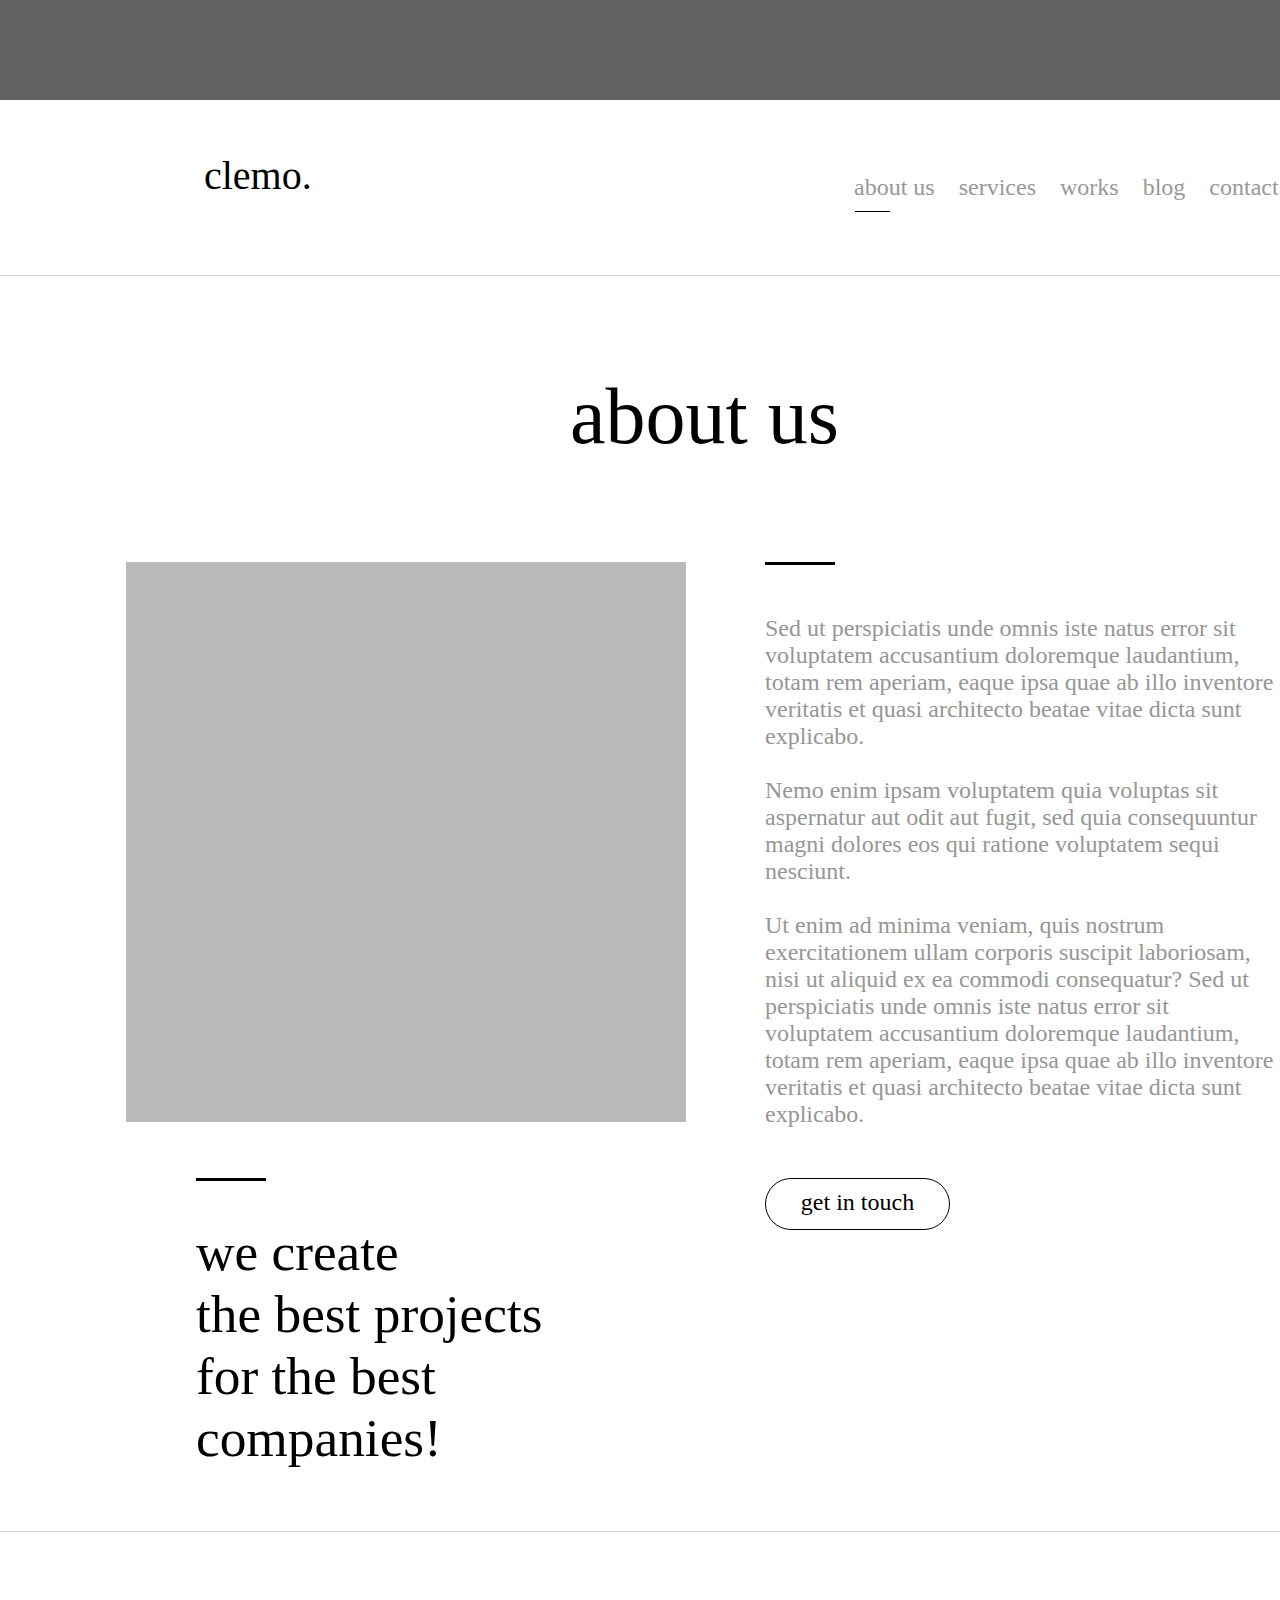
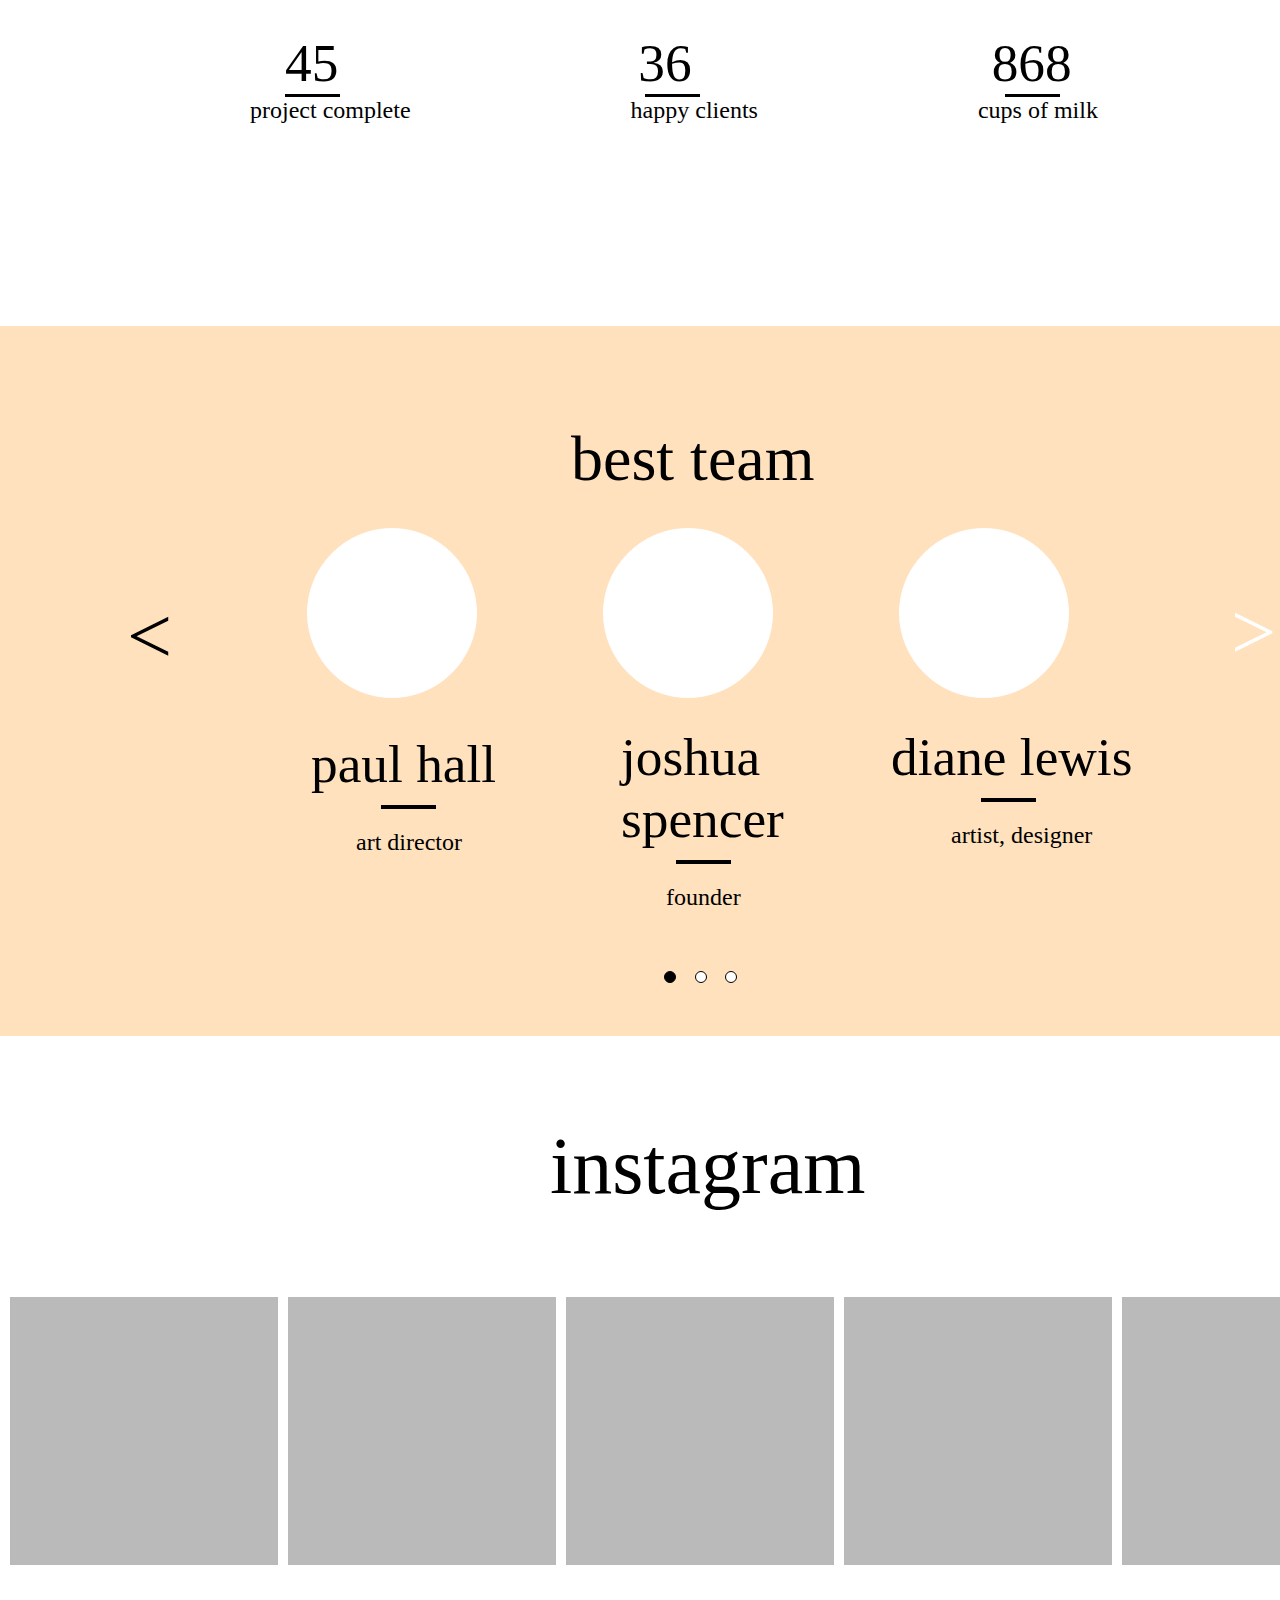
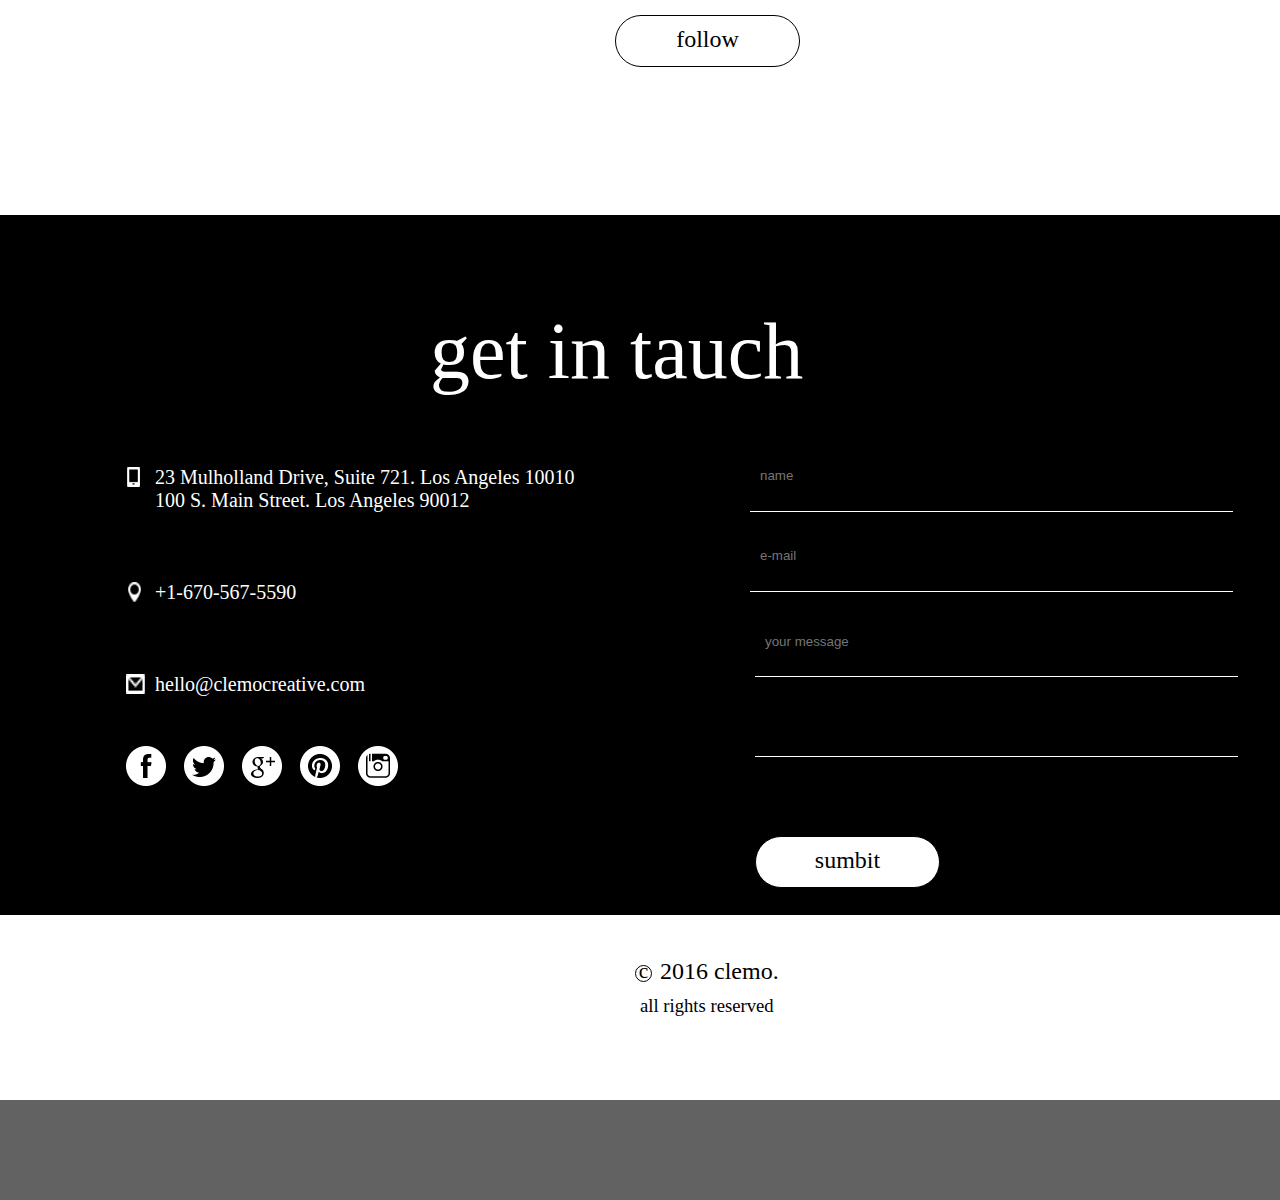
<file: about.html>
<!DOCTYPE html>
<html>
    <head>
        <title>about</title>
        <link rel="stylesheet" type="text/css" href="style.css">
    </head>
    <body>
        <div class="cont">
            <div class="header"> 
                  <div><a href="index.html" class="logo">clemo.</a></div>
                  <ul class="row">
                      <li><a href="about.html" class="hright">about us</a></li>
                      <li><a href="services.html" class="hright">services</a></li>
                      <li><a href="works.html" class="hright">works</a></li>
                      <li><a href="blog.html" class="hright">blog</a></li>
                      <li><a href="contact.html" class="hright">contact</a></li>
                      <div class="tozalash"></div>
                  </ul>
                  <div class="ora"></div>
                  <div class="tozalash"></div>
                <div class="head"></div>
                <div class="project1">about us</div>
                <div class="block1"></div>
                <div class="chiziq6"></div>
                <div class="tozalash"></div>
                <div class="set">Sed ut perspiciatis unde omnis iste natus error sit voluptatem accusantium doloremque laudantium, totam rem aperiam, eaque ipsa quae ab illo inventore veritatis et quasi architecto beatae vitae dicta sunt explicabo.<br><br> 
                    Nemo enim ipsam voluptatem quia voluptas sit aspernatur aut odit aut fugit, sed quia consequuntur magni dolores eos qui ratione voluptatem sequi nesciunt.<br><br>Ut enim ad minima veniam, quis nostrum exercitationem ullam corporis suscipit laboriosam, nisi ut aliquid ex ea commodi consequatur? Sed ut perspiciatis unde omnis iste natus error sit voluptatem accusantium doloremque laudantium, totam rem aperiam, eaque ipsa quae ab illo inventore veritatis et quasi architecto beatae vitae dicta sunt explicabo.  </div>
                    <div class="tozalash"></div>
                    <div class="get5"><div class="text"><a href="#" class="a3">get in touch</a></div></div>
                    <div class="chizq2"></div>
                <div class="creat">we create<br>
                    the best projects<br>
                    for the best<br>
                    companies!</div>
                <div class="head"><br></div>
                <div class="happy">
                    <div class="cup">45</div>
                    
                    <div class="cup">36</div>     
                    
                    <div class="cup">868</div>
                    </div>
                <div class="chilar">
                    <div class="chiziq7"></div> 
                    <div class="chiziq7"></div> 
                    <div class="chiziq7"></div> 
                </div>
                <div class="comp">
                    <div class="comp2">project complete</div>
                    <div class="comp2">happy clients</div>
                    <div class="comp2">cups of milk</div>
                </div><br><br>
        <div class="tozalash"></div>

                <br><br><br><br><div class="team">
        <div class="bests">best team</div>
        <div class="ong"> <</div>
        <div class="chap">></div>
        <div class="tozalash"></div>
            <div class="ish">
                <div class="ishchi"></div>
                <div class="ishchi"></div>
                <div class="ishchi"></div>
                
            </div>
                <div class="hall">paul hall</div>
                <div class="line"></div>
                <div class="art1">art director</div>
                <div class="tozalash"></div>
            
                <div class="joshua">joshua <br>spencer</div>
                <div class="line2"></div>
                <div class="founder">founder</div>
                <div class="tozalash"></div>
            
                <div class="dian">diane lewis</div>
                <div class="line3"></div>
                <div class="artist">artist, designer</div>
            </div>
            
                <div class="circle4"></div>
                <div class="circle5"></div>
                <div class="circle6"></div>
           </div>   
           <div class="instagram">instagram</div>
           <div class="border"></div>
           <div class="border"></div>
           <div class="border"></div>
           <div class="border"></div>
           <div class="border"></div>
           <div class="follow"><div class="text"><a href="#" class="a8">follow</a></div></div>
           <div class="tozalash"></div>
           <div class="tuch">
            <div class="tozalash"></div>
            <div class="tach"><br>get in tauch</div>
            
            <img src="rasm/tel.png" class="tel">
            <div class="hamma">
            <div class="joy">23 Mulholland Drive, Suite 721. Los Angeles 10010<br>
                
            100 S. Main Street. Los Angeles 90012</div>
            <img src="rasm/joy.png" class="manzil">
            <div class="raqam">+1-670-567-5590</div>
            <img src="rasm/pocta.png" class="pochta">
            <div class="mail">hello@clemocreative.com</div>
            <div class="iconka">
                <img src="rasm/f.png" class="icon">
                <img src="rasm/twit.png" class="icon">
                <img src="rasm/g.png" class="icon">
                <img src="rasm/p.png" class="icon">
                <img src="rasm/insta.png" class="icon">
                <div class="tozalash"></div>
            </div>
            <div class="in">
                <input type="text"  placeholder="name">
                <div class="tozalash"></div>
            <div id="mail">
            
                <input class="gmail" type="text"  placeholder="e-mail">
                
            </div>
    		<input type="input"  placeholder="your message" class="message">
			<input type="input" class="message2">
			<div class="get4"><div class="text"><a href="#" class="a9">sumbit</a></div></div>
                
            </div> 
</div>
    </div>
    <div class="c"><div class="c2">c</div></div>
    <div id="clemo">2016 clemo.</div>
    <div id="all">all rights reserved</div>

           </div>  

    </body>
</html>
</file>
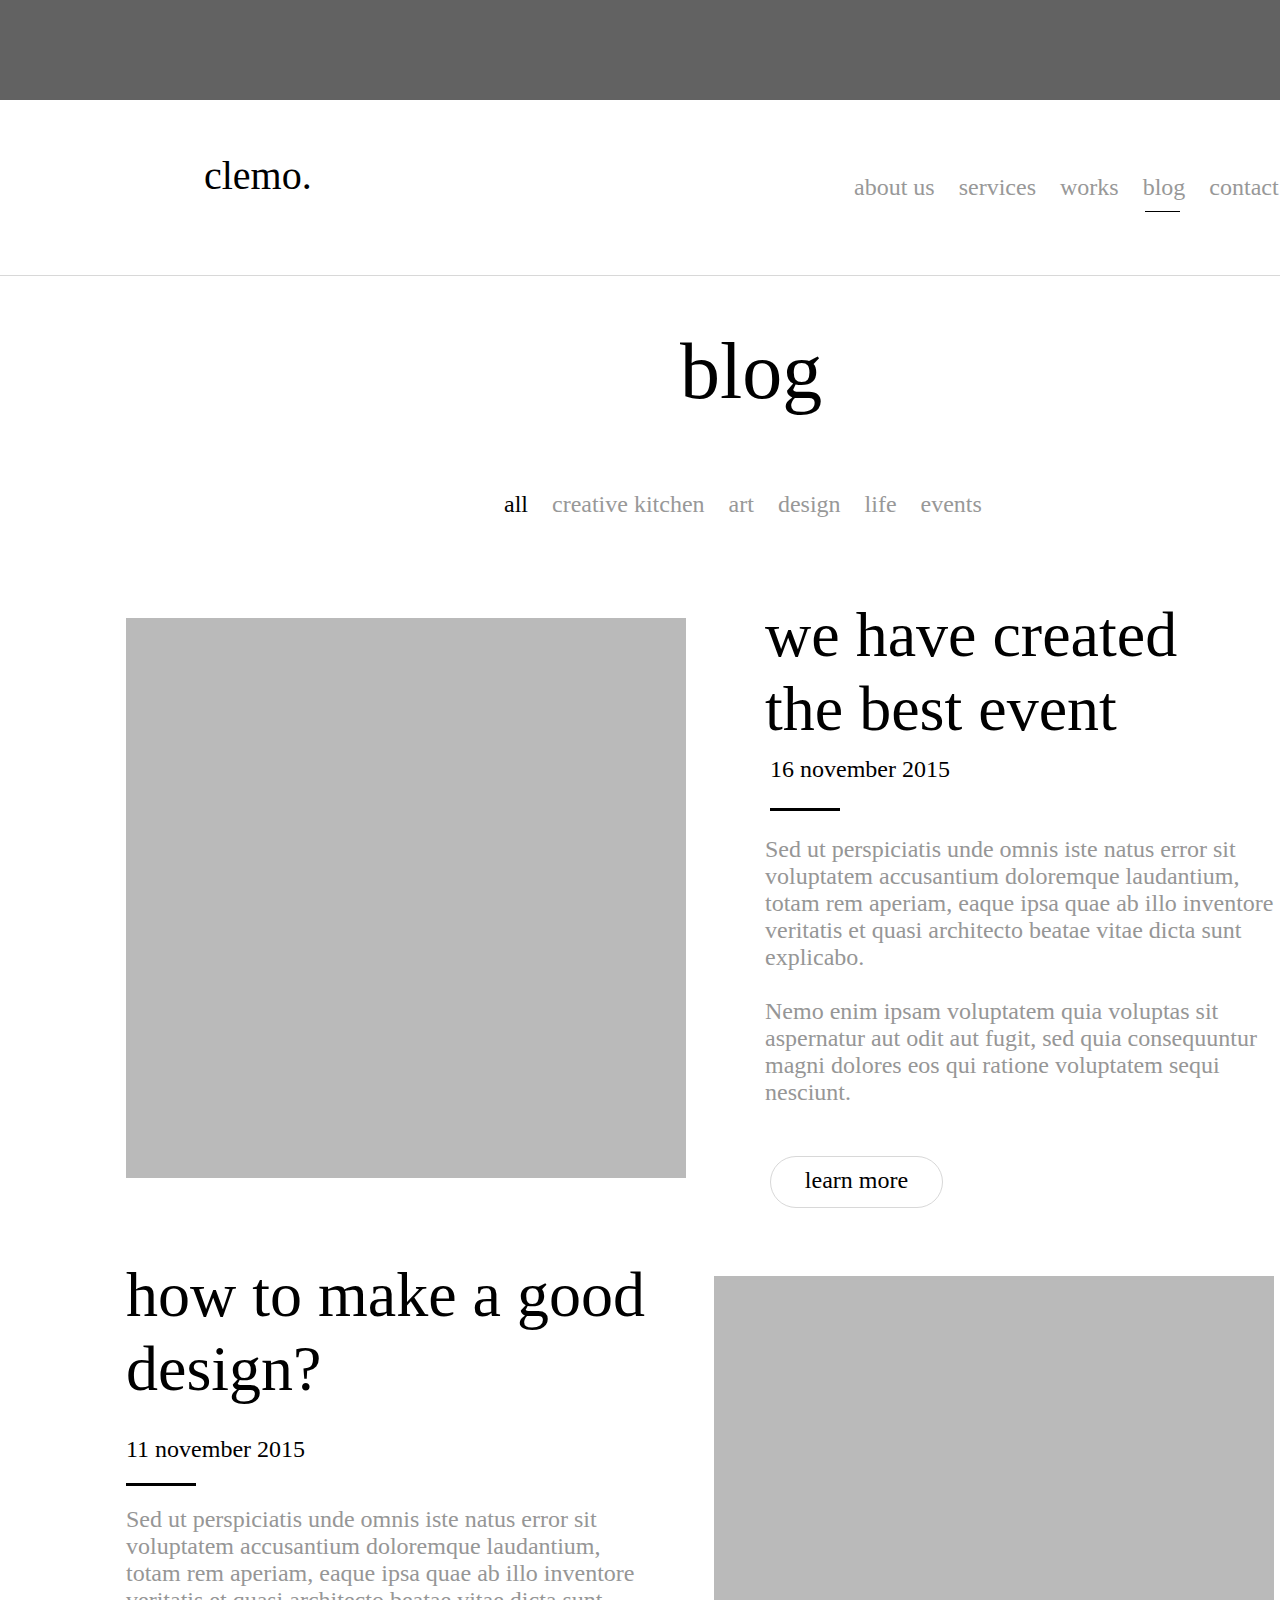
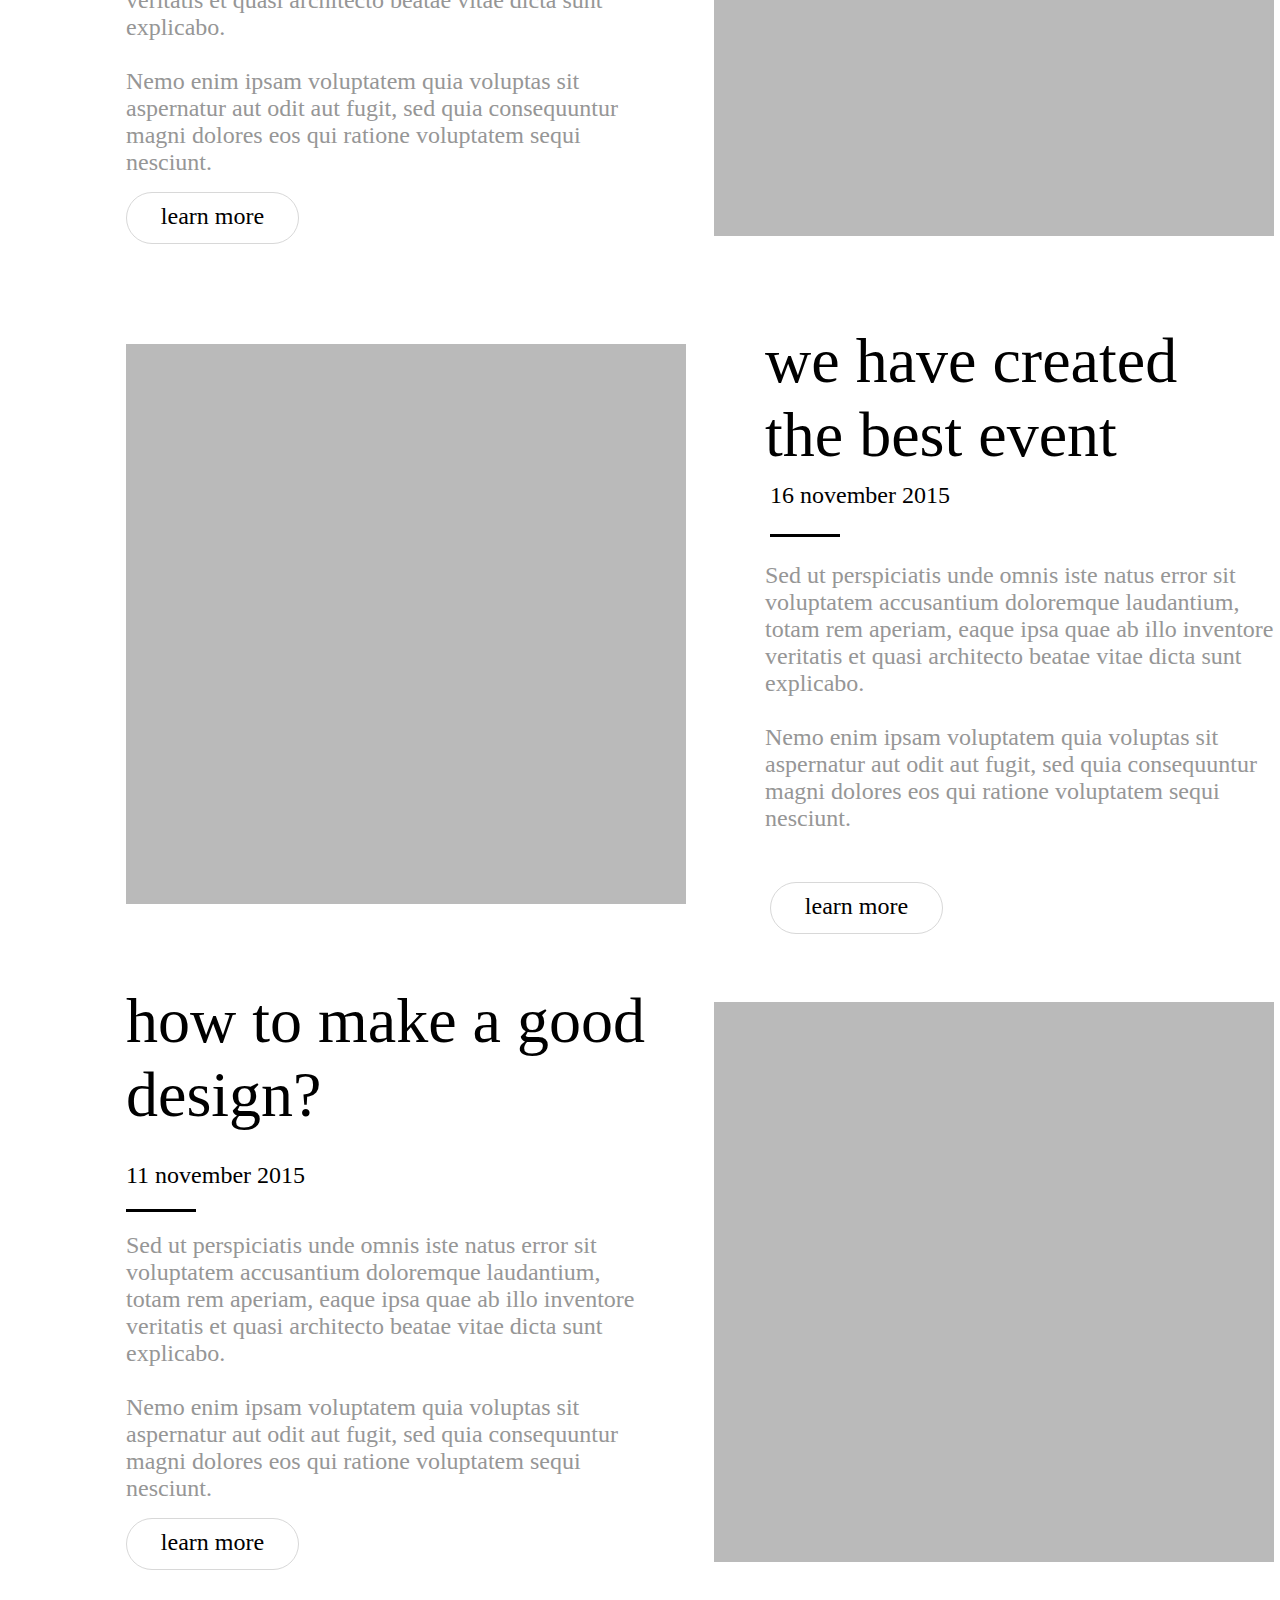
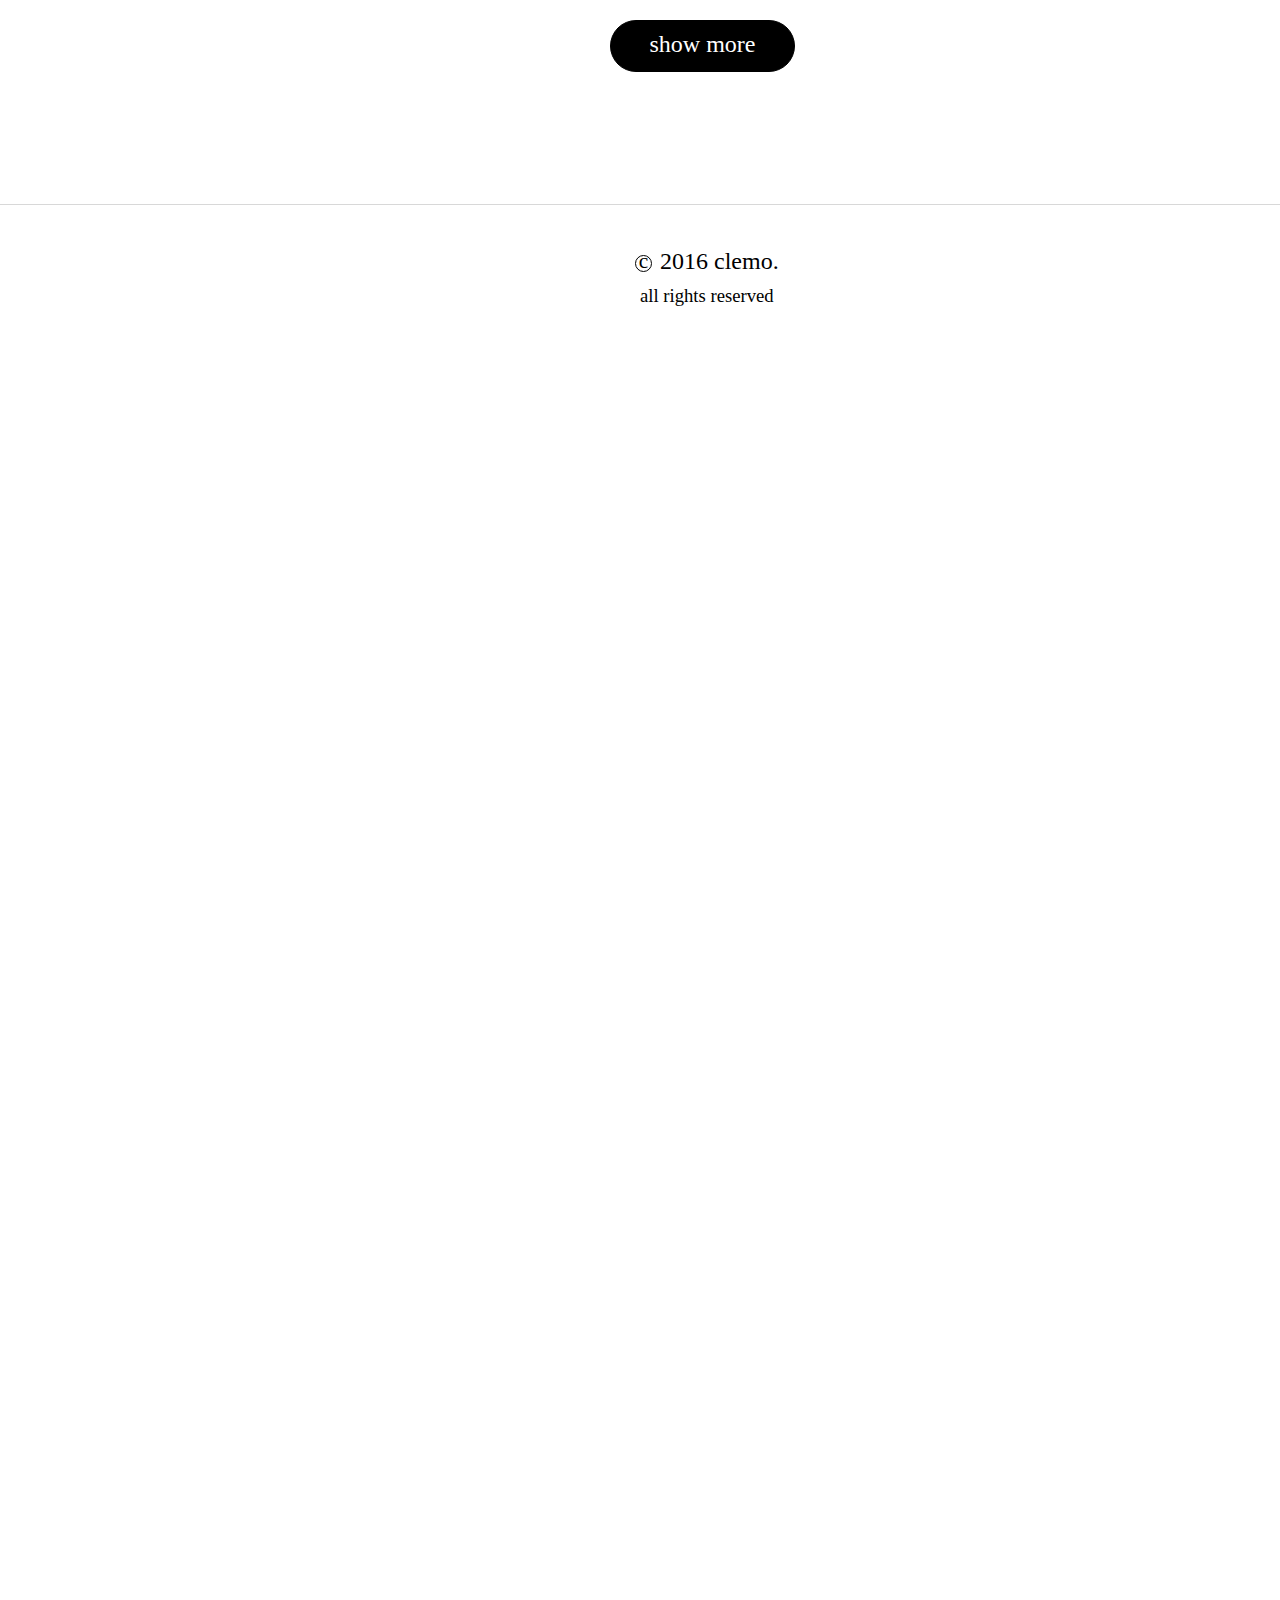
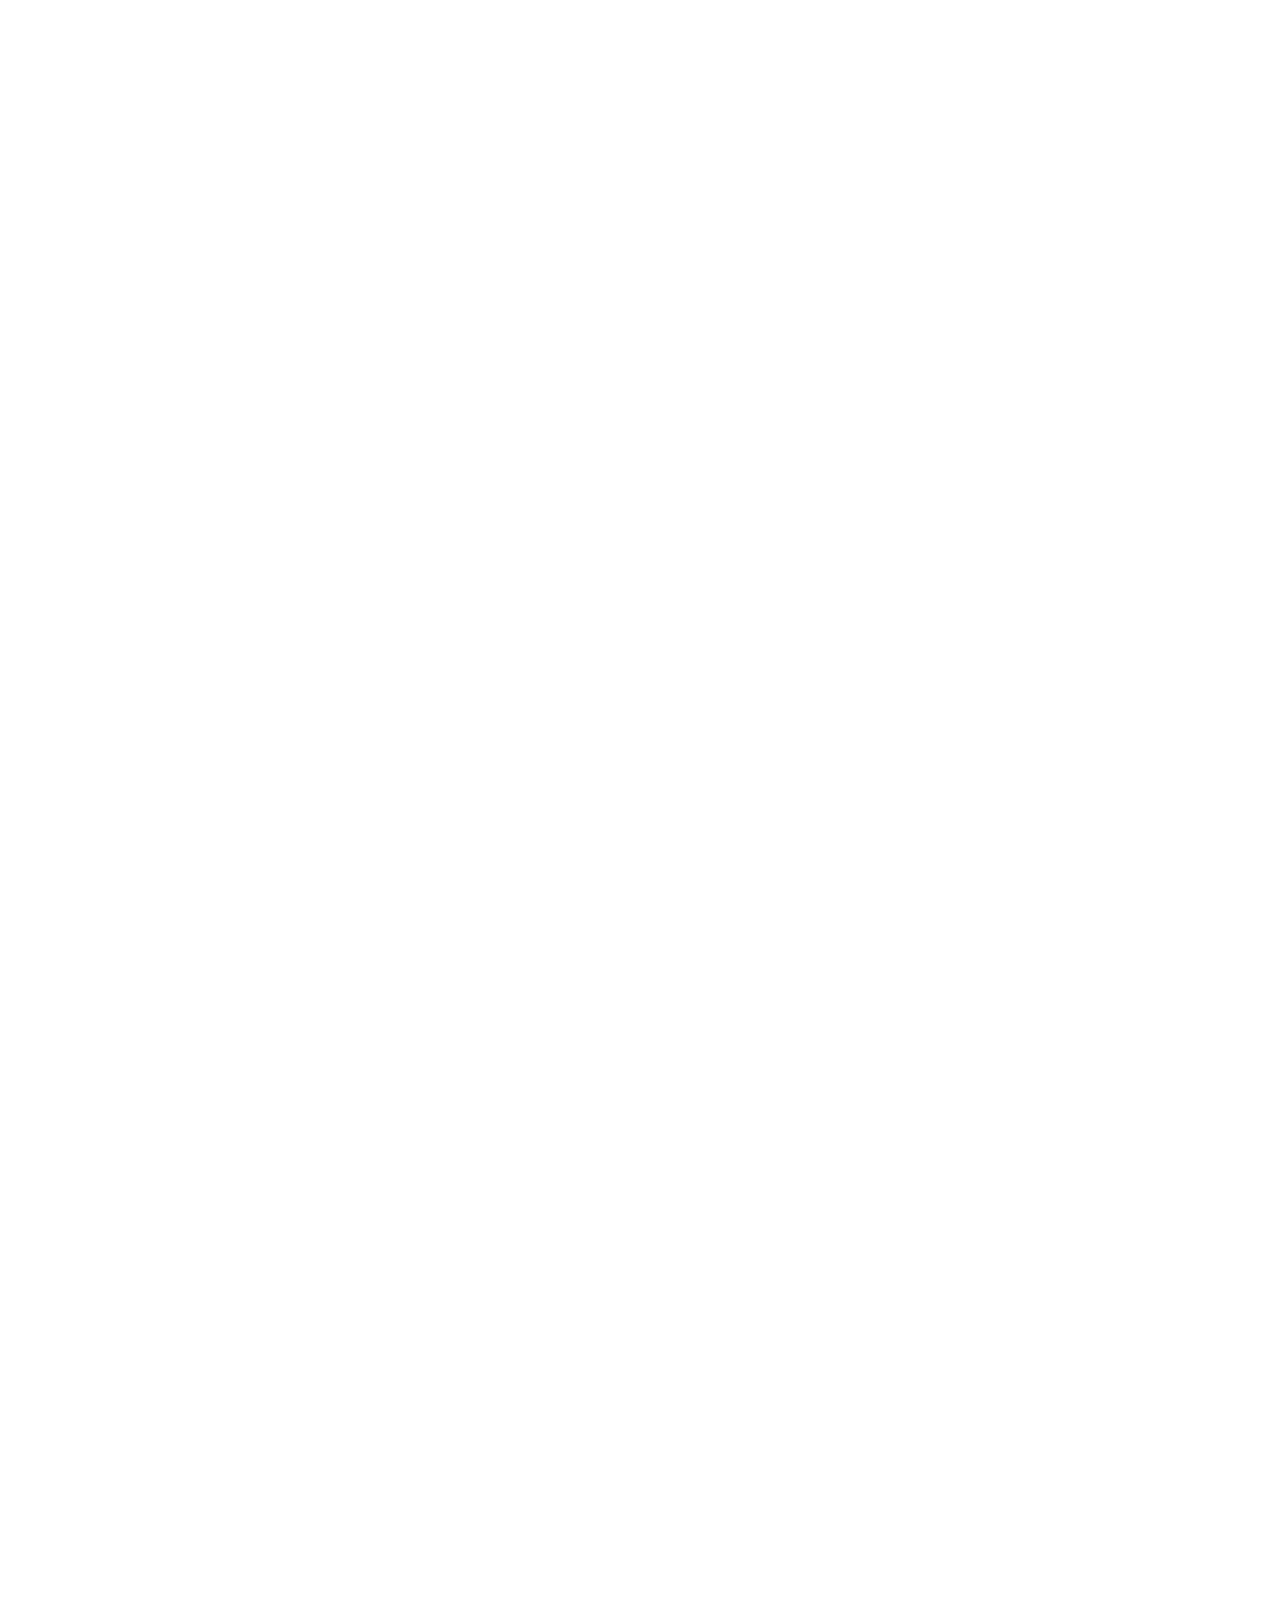
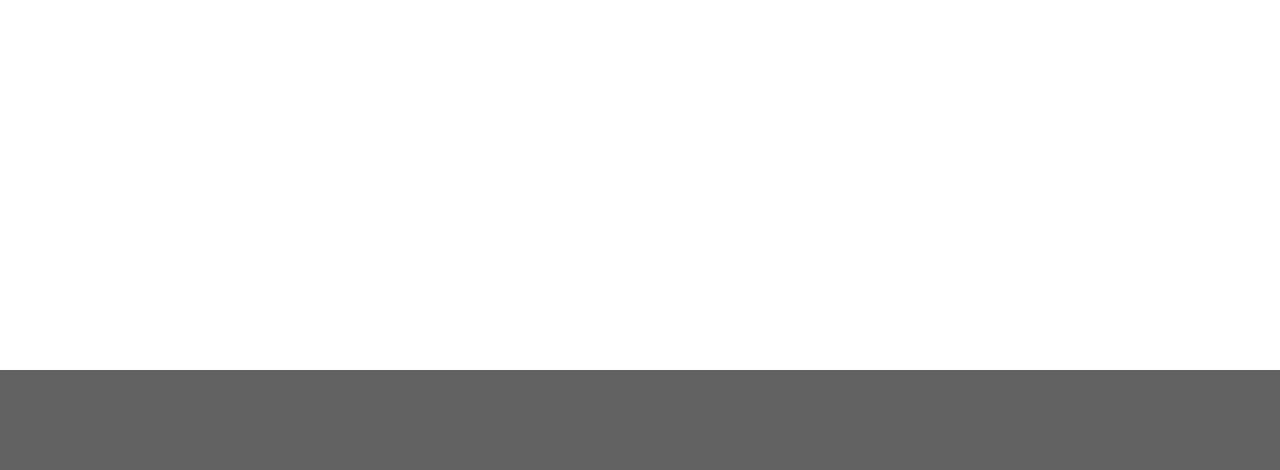
<file: blog.html>
<!DOCTYPE html>
<html lang="en">
<head>
    <title>Document</title>
    <link rel="stylesheet" type="text/css" href="style.css">
</head>
<body>
    <div class="container">
        <div class="header"> 
              <div><a href="index.html" class="logo">clemo.</a></div>
              <ul class="row">
                  <li><a href="about.html" class="hright">about us</a></li>
                  
                  <li><a href="services.html"class="hright">services</a></li>
                  <li><a href="works.html" class="hright">works</a></li>
                  <li><a href="#" class="hright">blog</a></li>
                  <li><a href="contact.html" class="hright">contact</a></li>
                  <div class="tozalash"></div>
              </ul>
              <div class="blog1"><div id="ora"><div class="ora2"></div></div></div>
              <div class="head"></div>
              <div class="blog">blog</div>
              <ul class="row3">
                <li><a href="#" class="hright1">all</a></li>
                
                <li><a href="#"class="hright">creative kitchen</a></li>
                <li><a href="#" class="hright">art</a></li>
                <li><a href="#" class="hright">design</a></li>
                <li><a href="#" class="hright">life</a></li>
                <li><a href="#" class="hright">events</a></li>
                <div class="tozalash"></div>
            </ul>
              <div class="block1"></div>
    
    <div class="have"><div class="kitchen">we have created <br>
        the best event</div></div>
        <div class="sana">16 november 2015</div>
    <div class="chiziq1"></div>
    <div class="sed">Sed ut perspiciatis unde omnis iste natus error sit voluptatem accusantium doloremque laudantium, totam rem aperiam, eaque ipsa quae ab illo inventore veritatis et quasi architecto beatae vitae dicta sunt explicabo.<br><br> 
    Nemo enim ipsam voluptatem quia voluptas sit aspernatur aut odit aut fugit, sed quia consequuntur magni dolores eos qui ratione voluptatem sequi nesciunt. </div>
    <div class="learn"><div class="more"><a href="servise.html" class="a">learn more</a></div></div>
    
    <div class="install2">how to make a good <br>
        design?</div>
        <div class="tozalash"></div>
        <div class="sana2">11 november 2015</div>
    <div class="chiziq2"></div>
    <div class="sed1">Sed ut perspiciatis unde omnis iste natus error sit<br> voluptatem accusantium doloremque laudantium,<br> totam rem aperiam, eaque ipsa quae ab illo inventore<br> veritatis et quasi architecto beatae vitae dicta sunt<br> explicabo. <br><br>
    Nemo enim ipsam voluptatem quia voluptas sit<br> aspernatur aut odit aut fugit, sed quia consequuntur<br> magni dolores eos qui ratione voluptatem sequi<br> nesciunt. </div>
    <div class="tozalash"></div>
    <div class="o"><div class="block2"></div></div>
    <br><br>
    <div class="learn1"><div class="more1"><a href="servise.html" class="a">learn more</a></div></div>
    
    <div class="block1"></div>
    <div class="have"><div class="kitchen">we have created <br>
        the best event</div></div>
        <div class="sana">16 november 2015</div>
    <div class="chiziq1"></div>
    <div class="sed">Sed ut perspiciatis unde omnis iste natus error sit voluptatem accusantium doloremque laudantium, totam rem aperiam, eaque ipsa quae ab illo inventore veritatis et quasi architecto beatae vitae dicta sunt explicabo.<br><br> 
    Nemo enim ipsam voluptatem quia voluptas sit aspernatur aut odit aut fugit, sed quia consequuntur magni dolores eos qui ratione voluptatem sequi nesciunt. </div>
    <div class="learn"><div class="more"><a href="servise.html" class="a">learn more</a></div></div>
    
    
    <div class="install2">how to make a good <br>
        design?</div>
        <div class="tozalash"></div>
        <div class="sana2">11 november 2015</div>
    <div class="chiziq2"></div>
    <div class="sed1">Sed ut perspiciatis unde omnis iste natus error sit<br> voluptatem accusantium doloremque laudantium,<br> totam rem aperiam, eaque ipsa quae ab illo inventore<br> veritatis et quasi architecto beatae vitae dicta sunt<br> explicabo. <br><br>
    Nemo enim ipsam voluptatem quia voluptas sit<br> aspernatur aut odit aut fugit, sed quia consequuntur<br> magni dolores eos qui ratione voluptatem sequi<br> nesciunt. </div>
    <div class="tozalash"></div>
    <div class="o"><div class="block2"></div></div>
    <br><br>
    <div class="learn1"><div class="more1"><a href="servise.html" class="a">learn more</a></div></div>
    <div class="show"><div class="get"><div class="text"><a href="work.html" class="a1">show more</a></div></div></div>
    
    <div class="head2"></div>
    <div class="c"><div class="c2">c</div></div>
    <div id="clemo">2016 clemo.</div>
    <div id="all">all rights reserved</div>
            </div> 
        </div>
</body>
</html>
</file>
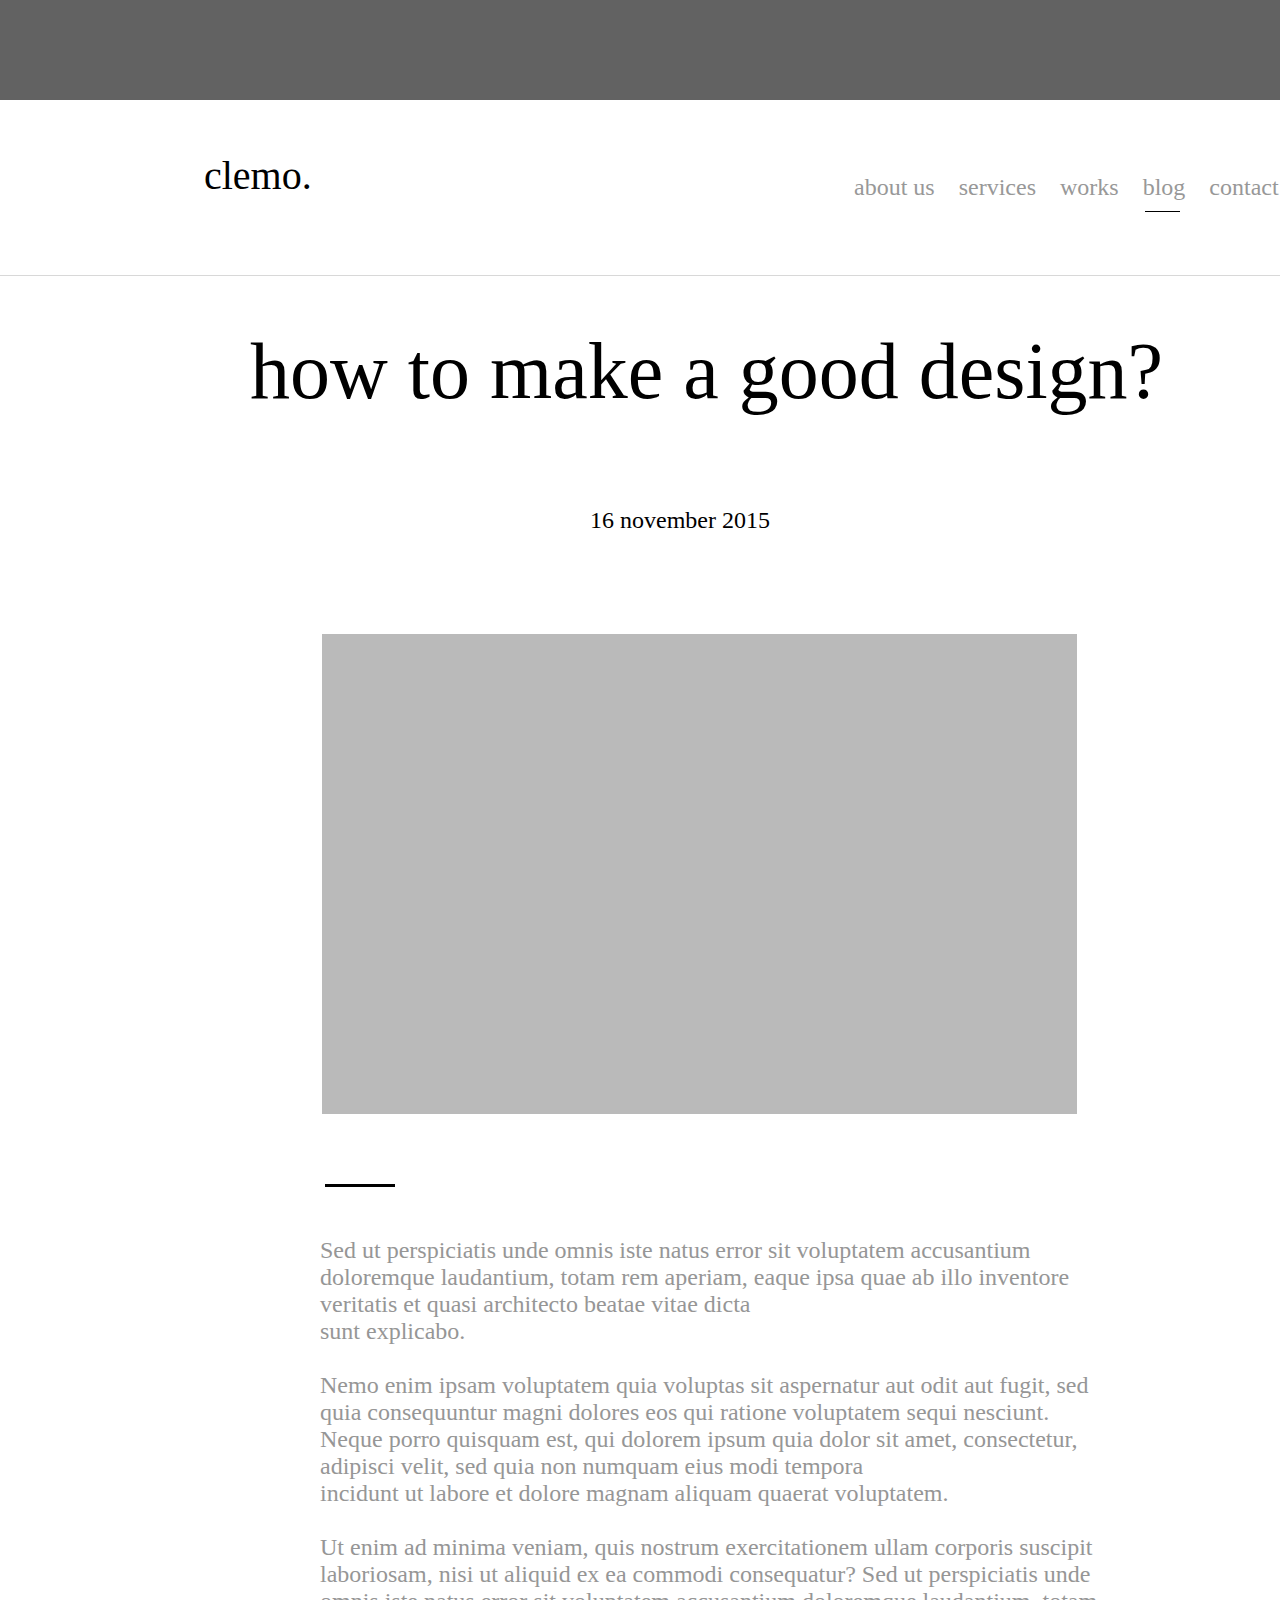
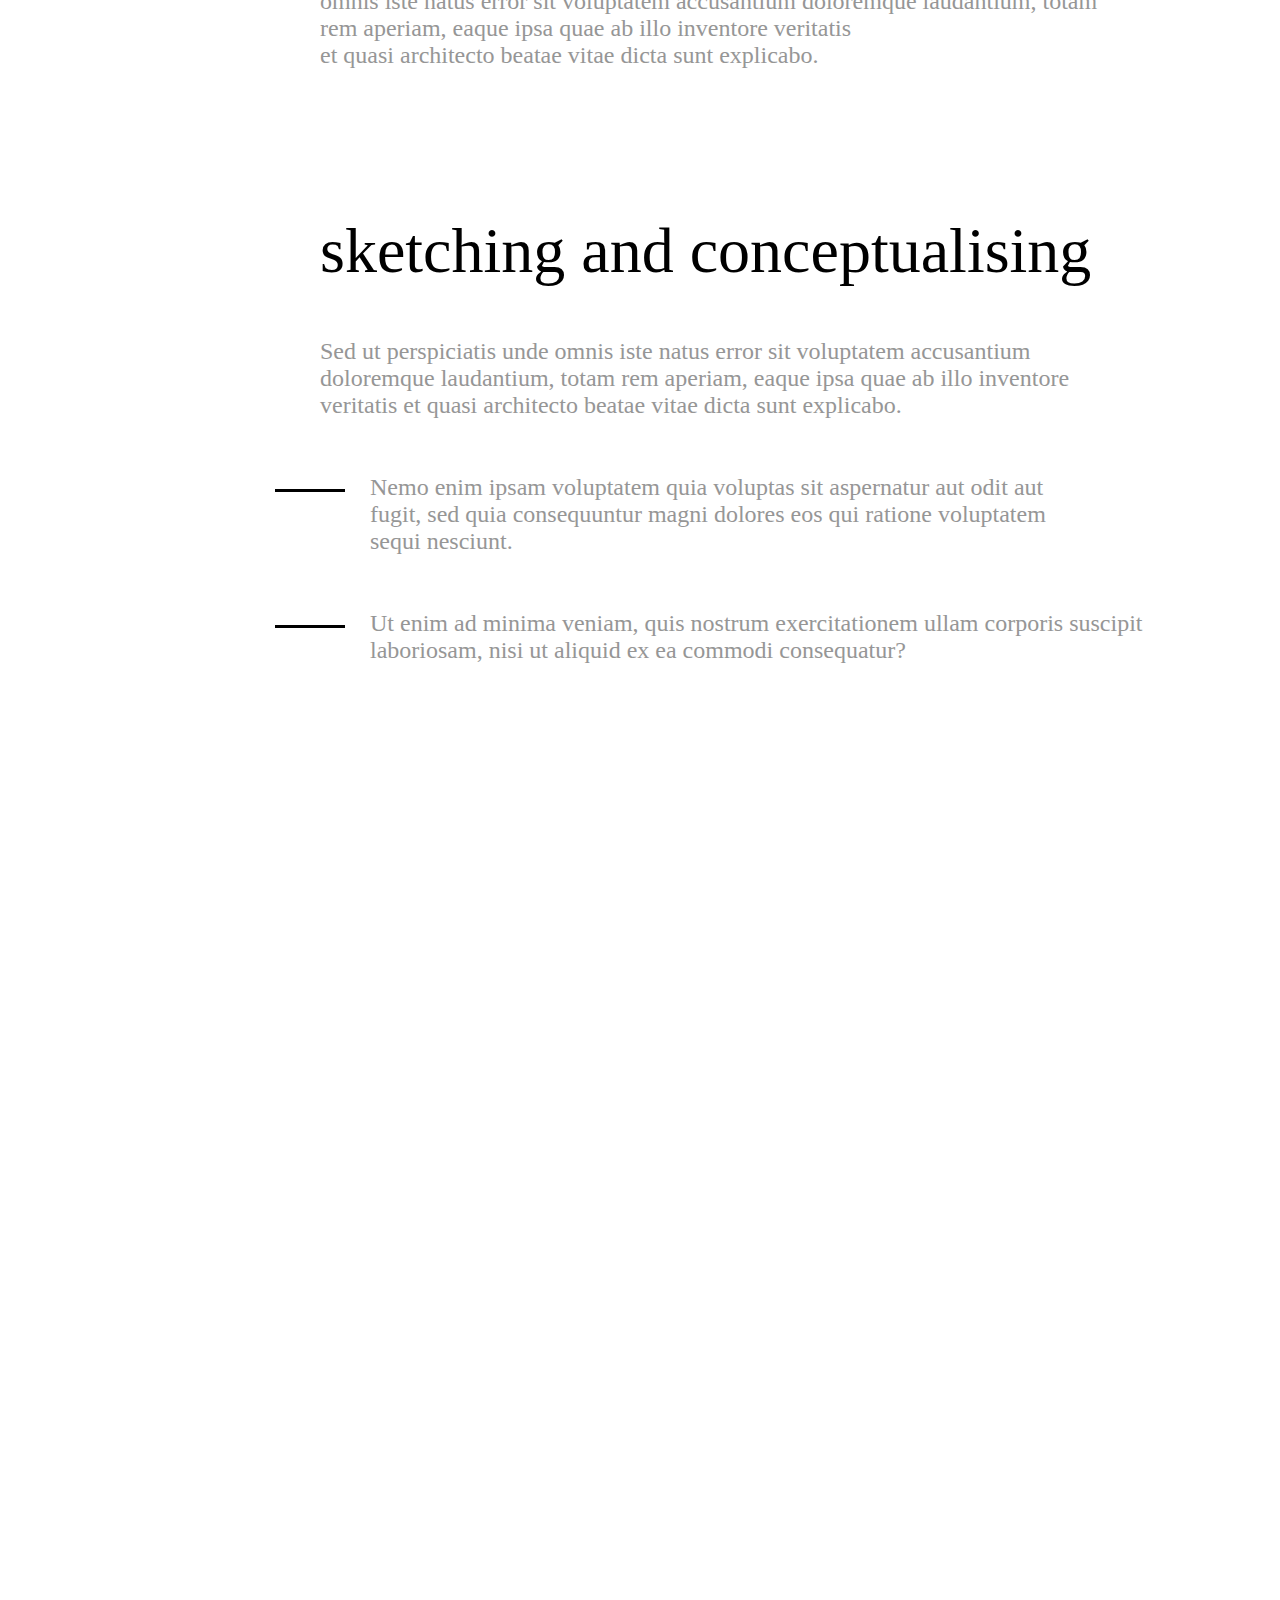
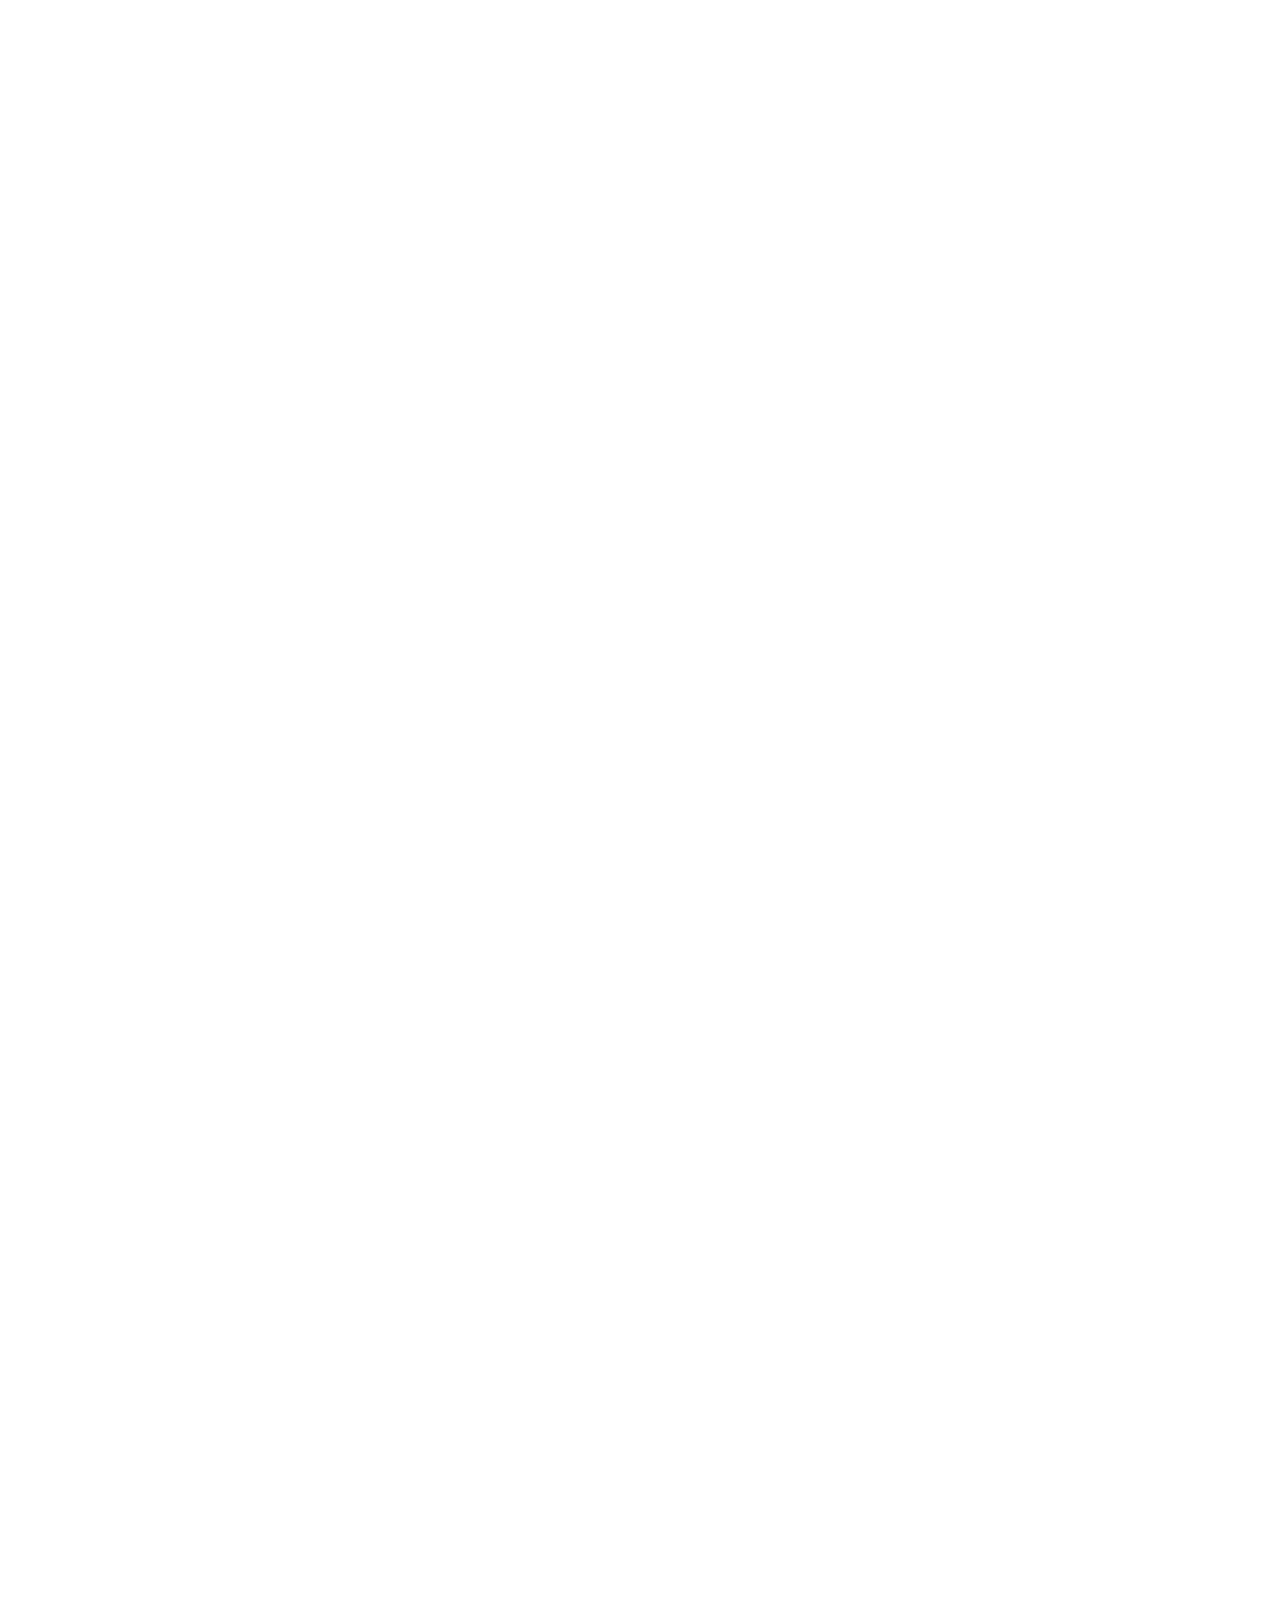
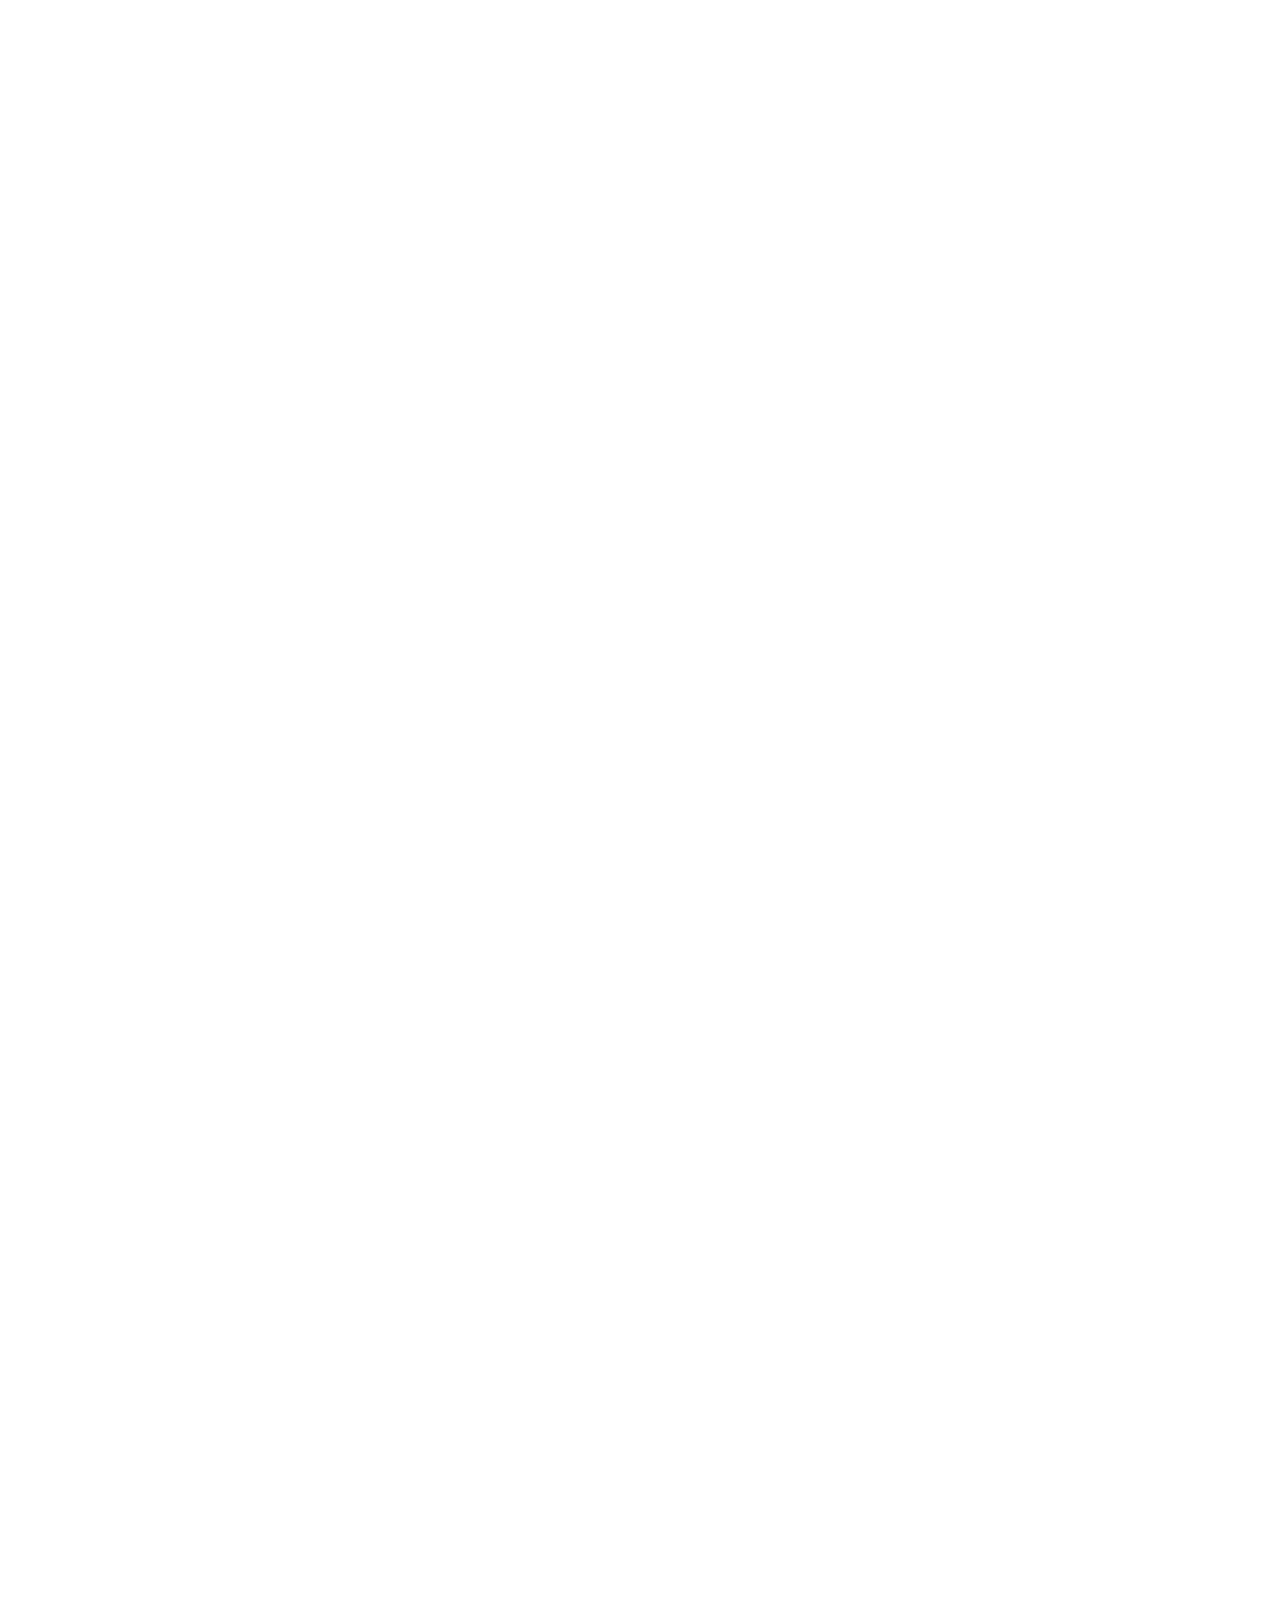
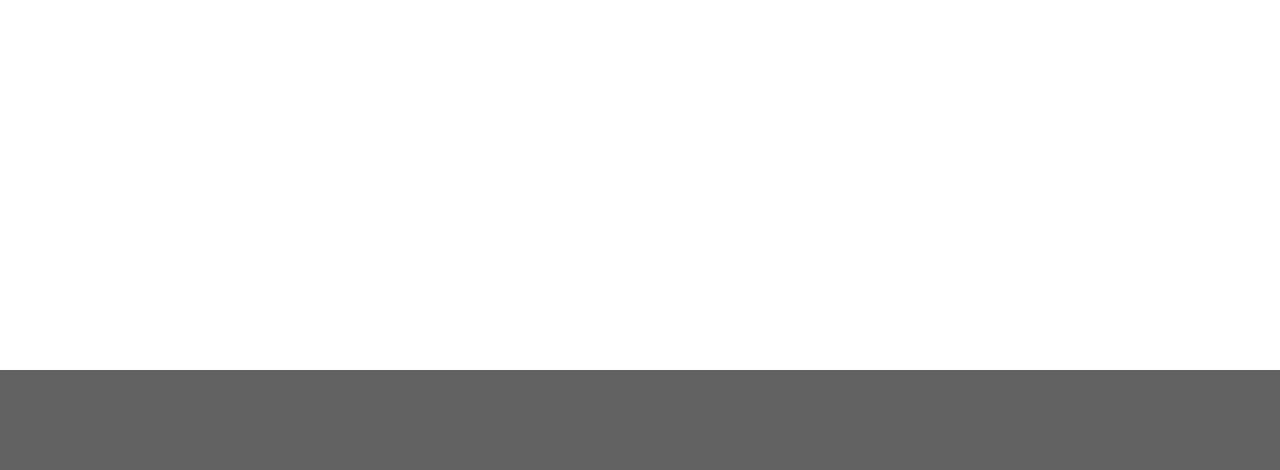
<file: blog_inner.html>
<!DOCTYPE html>
<html lang="en">
<head>
    <title>Document</title>
    <link rel="stylesheet" type="text/css" href="style.css">
</head>
<body>
    <div class="container">
        <div class="header"> 
              <div><a href="index.html" class="logo">clemo.</a></div>
              <ul class="row">
                  <li><a href="about.html" class="hright">about us</a></li>
                  
                  <li><a href="services.html"class="hright">services</a></li>
                  <li><a href="works.html" class="hright">works</a></li>
                  <li><a href="blog.html" class="hright">blog</a></li>
                  <li><a href="contact.html" class="hright">contact</a></li>
                  <div class="tozalash"></div>
              </ul>
              <div class="blog1"><div id="ora"><div class="ora2"></div></div></div>
              <div class="head"></div>
              <div id="i"><div class="blog">how to make a good design?</div></div>
              <div class="t"><div class="sana">16 november 2015</div></div>
              <div id="blok"></div>
              <div class="el"><div class="chiziq6"></div></div>
              <div class="sem">Sed ut perspiciatis unde omnis iste natus error sit voluptatem accusantium doloremque laudantium, totam rem aperiam, eaque ipsa quae ab illo inventore veritatis et quasi architecto beatae vitae dicta <br>sunt explicabo. <br><br>

                Nemo enim ipsam voluptatem quia voluptas sit aspernatur aut odit aut fugit, sed quia consequuntur magni dolores eos qui ratione voluptatem sequi nesciunt. Neque porro quisquam est, qui dolorem ipsum quia dolor sit amet, consectetur, adipisci velit, sed quia non numquam eius modi tempora <br>incidunt ut labore et dolore magnam aliquam quaerat voluptatem.<br><br>
                
                Ut enim ad minima veniam, quis nostrum exercitationem ullam corporis suscipit laboriosam, nisi ut aliquid ex ea commodi consequatur? Sed ut perspiciatis unde omnis iste natus error sit voluptatem accusantium doloremque laudantium, totam rem aperiam, eaque ipsa quae ab illo inventore veritatis <br>et quasi architecto beatae vitae dicta sunt explicabo. </div>
                <div id="js">sketching and conceptualising</div>
                <div class="sem">Sed ut perspiciatis unde omnis iste natus error sit voluptatem accusantium doloremque laudantium, totam rem aperiam, eaque ipsa quae ab illo inventore<br> veritatis et quasi architecto beatae vitae dicta sunt explicabo. </div>
                <div class="op"><div class="el"><div class="chiziq6"></div></div></div>
                <div id="vs"><div class="sem">Nemo enim ipsam voluptatem quia voluptas sit aspernatur aut odit aut fugit, sed 		quia consequuntur magni dolores eos qui ratione voluptatem sequi nesciunt. 
                </div></div>
                <div class="op"><div class="el"><div class="chiziq6"></div></div></div>
                <div id="vs1"><div class="sem">Ut enim ad minima veniam, quis nostrum exercitationem ullam corporis suscipit 		<br>laboriosam, nisi ut aliquid ex ea commodi consequatur?
                </div></div>
            </div> 
        </div>
</body>
</html>
</file>
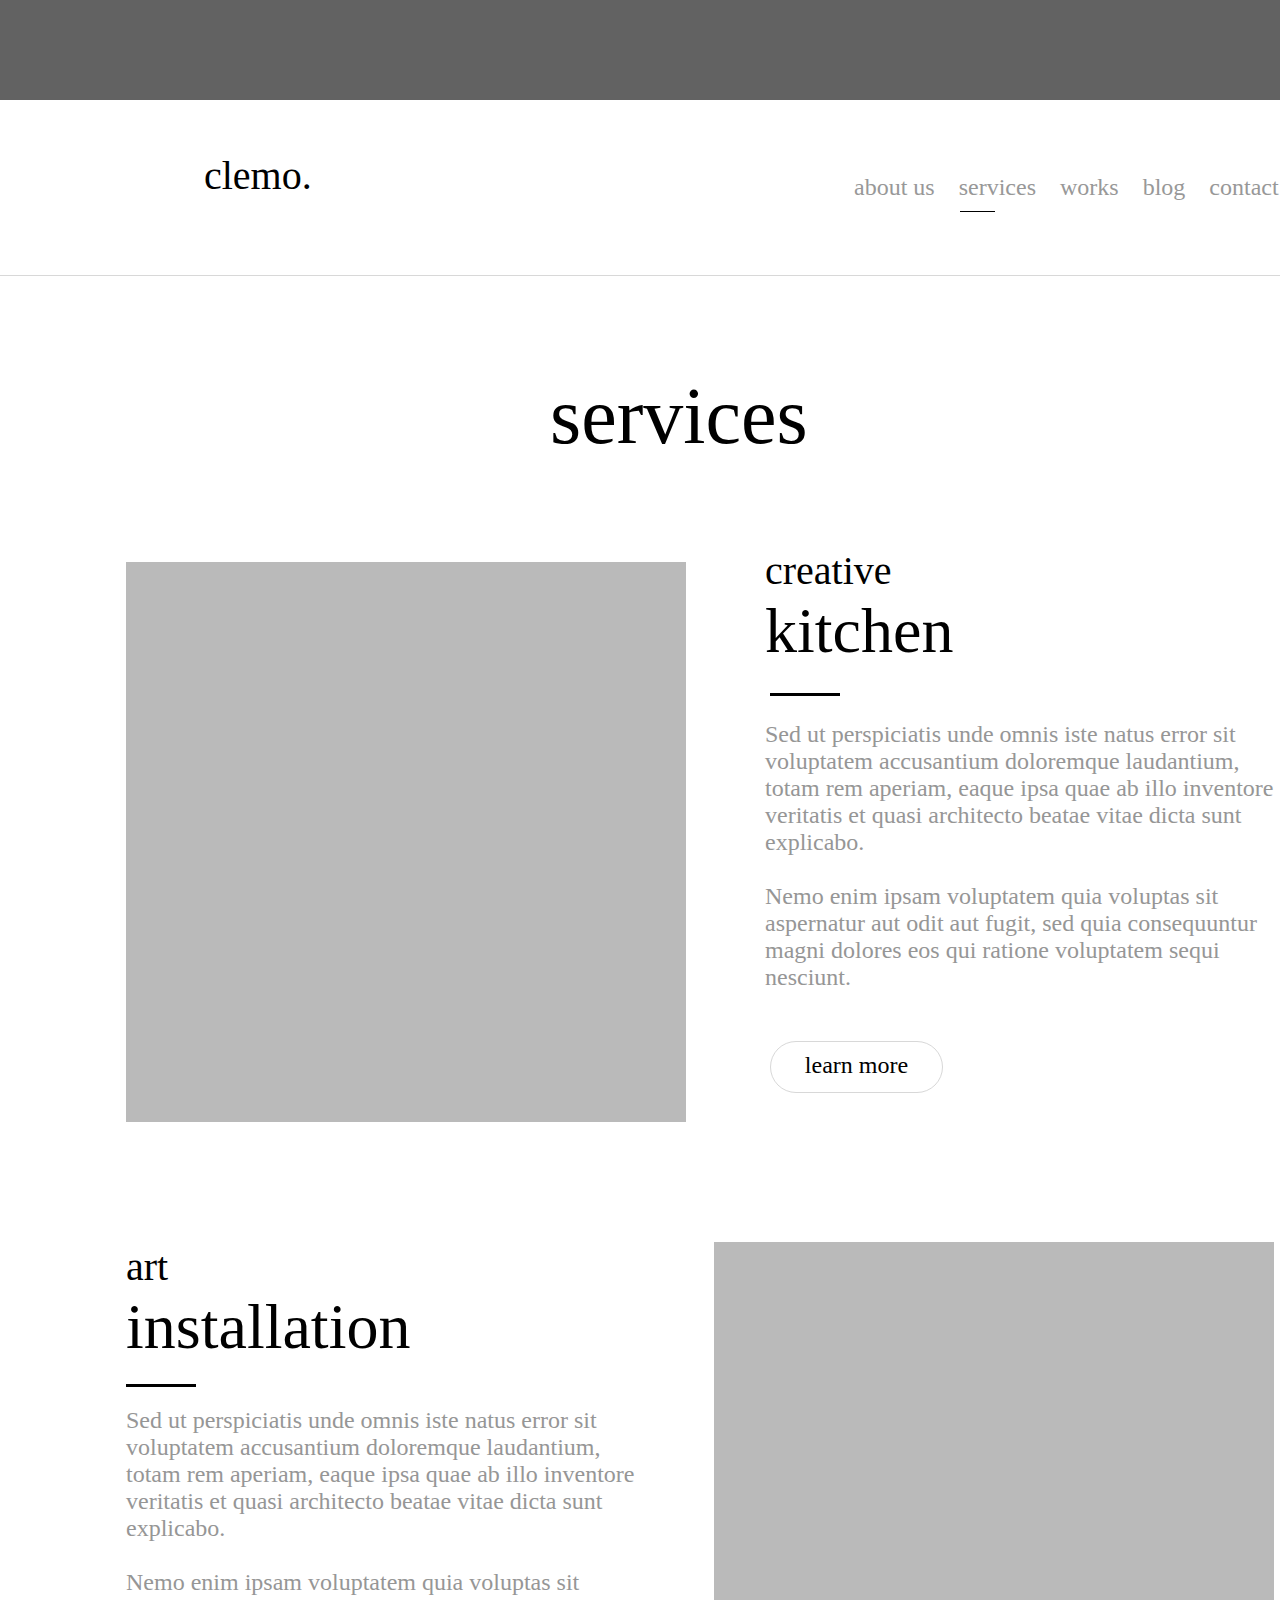
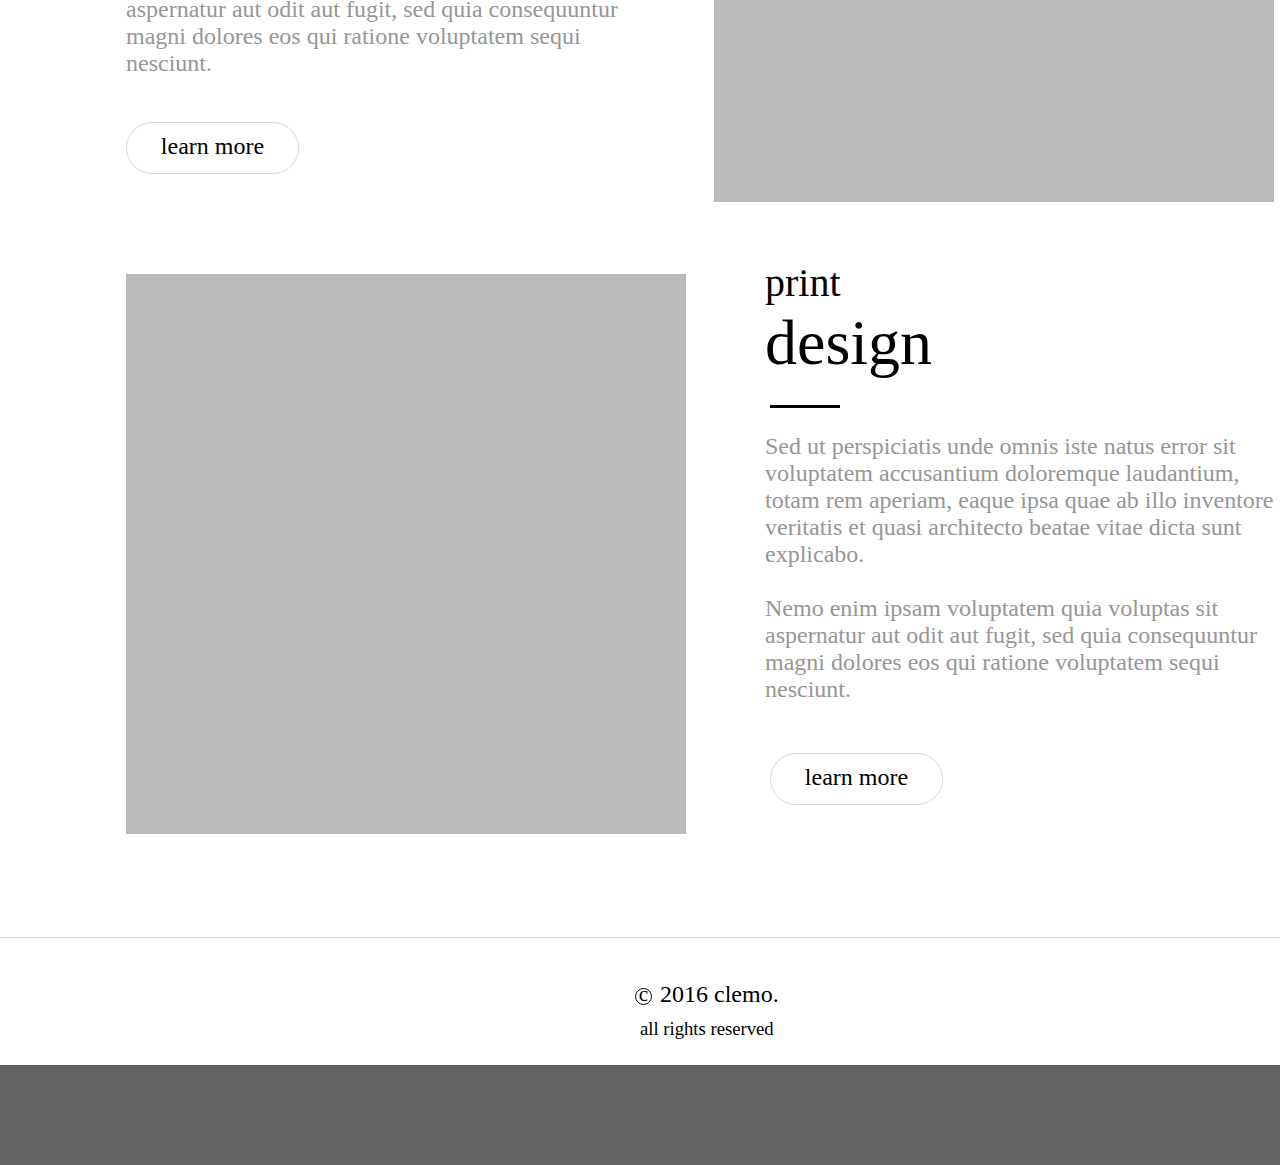
<file: services.html>
<!DOCTYPE html>
<html lang="en">
<head>
    <title>Document</title>
    <link rel="stylesheet" type="text/css" href="style.css">
</head>
<body>
    <div id="container">
        <div class="header"> 
              <div><a href="index.html" class="logo">clemo.</a></div>
              <ul class="row">
                  <li><a href="about.html" class="hright">about us</a></li>
                  
                  <li><a href="services.html"class="hright">services</a></li>
                  <li><a href="works.html" class="hright">works</a></li>
                  <li><a href="blog.html" class="hright">blog</a></li>
                  <li><a href="contact.html" class="hright">contact</a></li>
                  <div class="tozalash"></div>
              </ul>
              <div class="ora2"></div>
              <div class="head"></div>
              <div class="services">services</div>
              <div class="block1"></div>
    <div class="creativ">creative</div>
    <div class="kitchen">kitchen</div>
    <div class="chiziq1"></div>
    <div class="sed">Sed ut perspiciatis unde omnis iste natus error sit voluptatem accusantium doloremque laudantium, totam rem aperiam, eaque ipsa quae ab illo inventore veritatis et quasi architecto beatae vitae dicta sunt explicabo.<br><br> 
    Nemo enim ipsam voluptatem quia voluptas sit aspernatur aut odit aut fugit, sed quia consequuntur magni dolores eos qui ratione voluptatem sequi nesciunt. </div>
    <div class="learn"><div class="more"><a href="servise.html" class="a">learn more</a></div></div>
    <div class="art">art</div>
    <div class="install">installation</div>
    <div class="chiziq2"></div>
    <div class="sed1">Sed ut perspiciatis unde omnis iste natus error sit<br> voluptatem accusantium doloremque laudantium,<br> totam rem aperiam, eaque ipsa quae ab illo inventore<br> veritatis et quasi architecto beatae vitae dicta sunt<br> explicabo. <br><br>
    Nemo enim ipsam voluptatem quia voluptas sit<br> aspernatur aut odit aut fugit, sed quia consequuntur<br> magni dolores eos qui ratione voluptatem sequi<br> nesciunt. </div>
    <div class="block2"></div>
    <div class="learn1"><div class="more1"><a href="servise.html" class="a">learn more</a></div></div>
    <div class="block1"></div>
    <div class="print">print</div>
    <div class="design">design</div>
    <div class="chiziq1"></div>
    <div class="sed">Sed ut perspiciatis unde omnis iste natus error sit voluptatem accusantium doloremque laudantium, totam rem aperiam, eaque ipsa quae ab illo inventore veritatis et quasi architecto beatae vitae dicta sunt explicabo.<br><br> 
    Nemo enim ipsam voluptatem quia voluptas sit aspernatur aut odit aut fugit, sed quia consequuntur magni dolores eos qui ratione voluptatem sequi nesciunt.</div>
    <div class="learn"><div class="more"><a href="servise.html" class="a">learn more</a></div></div>
    <div class="head2"></div>
    <div class="c"><div class="c2">c</div></div>
    <div id="clemo">2016 clemo.</div>
    <div id="all">all rights reserved</div>
          </div> 
        </div>
</body>
</html>
</file>
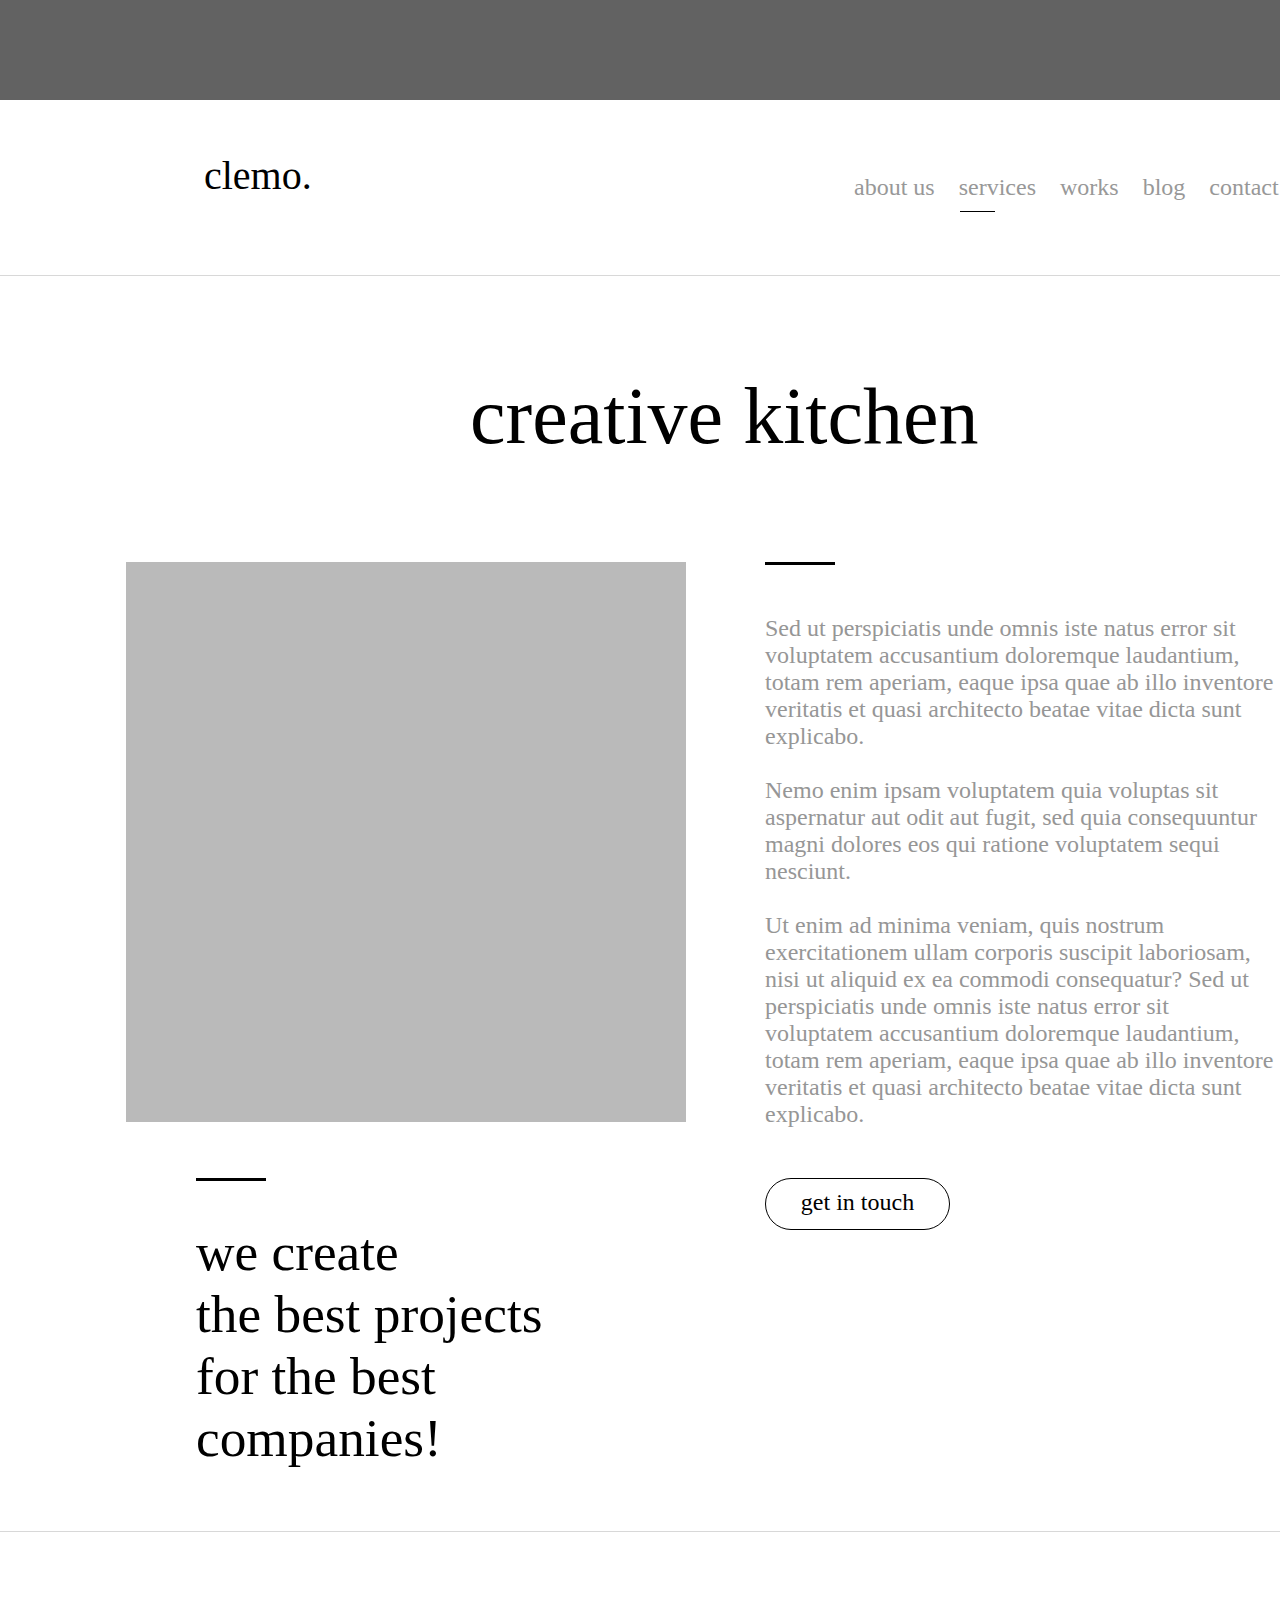
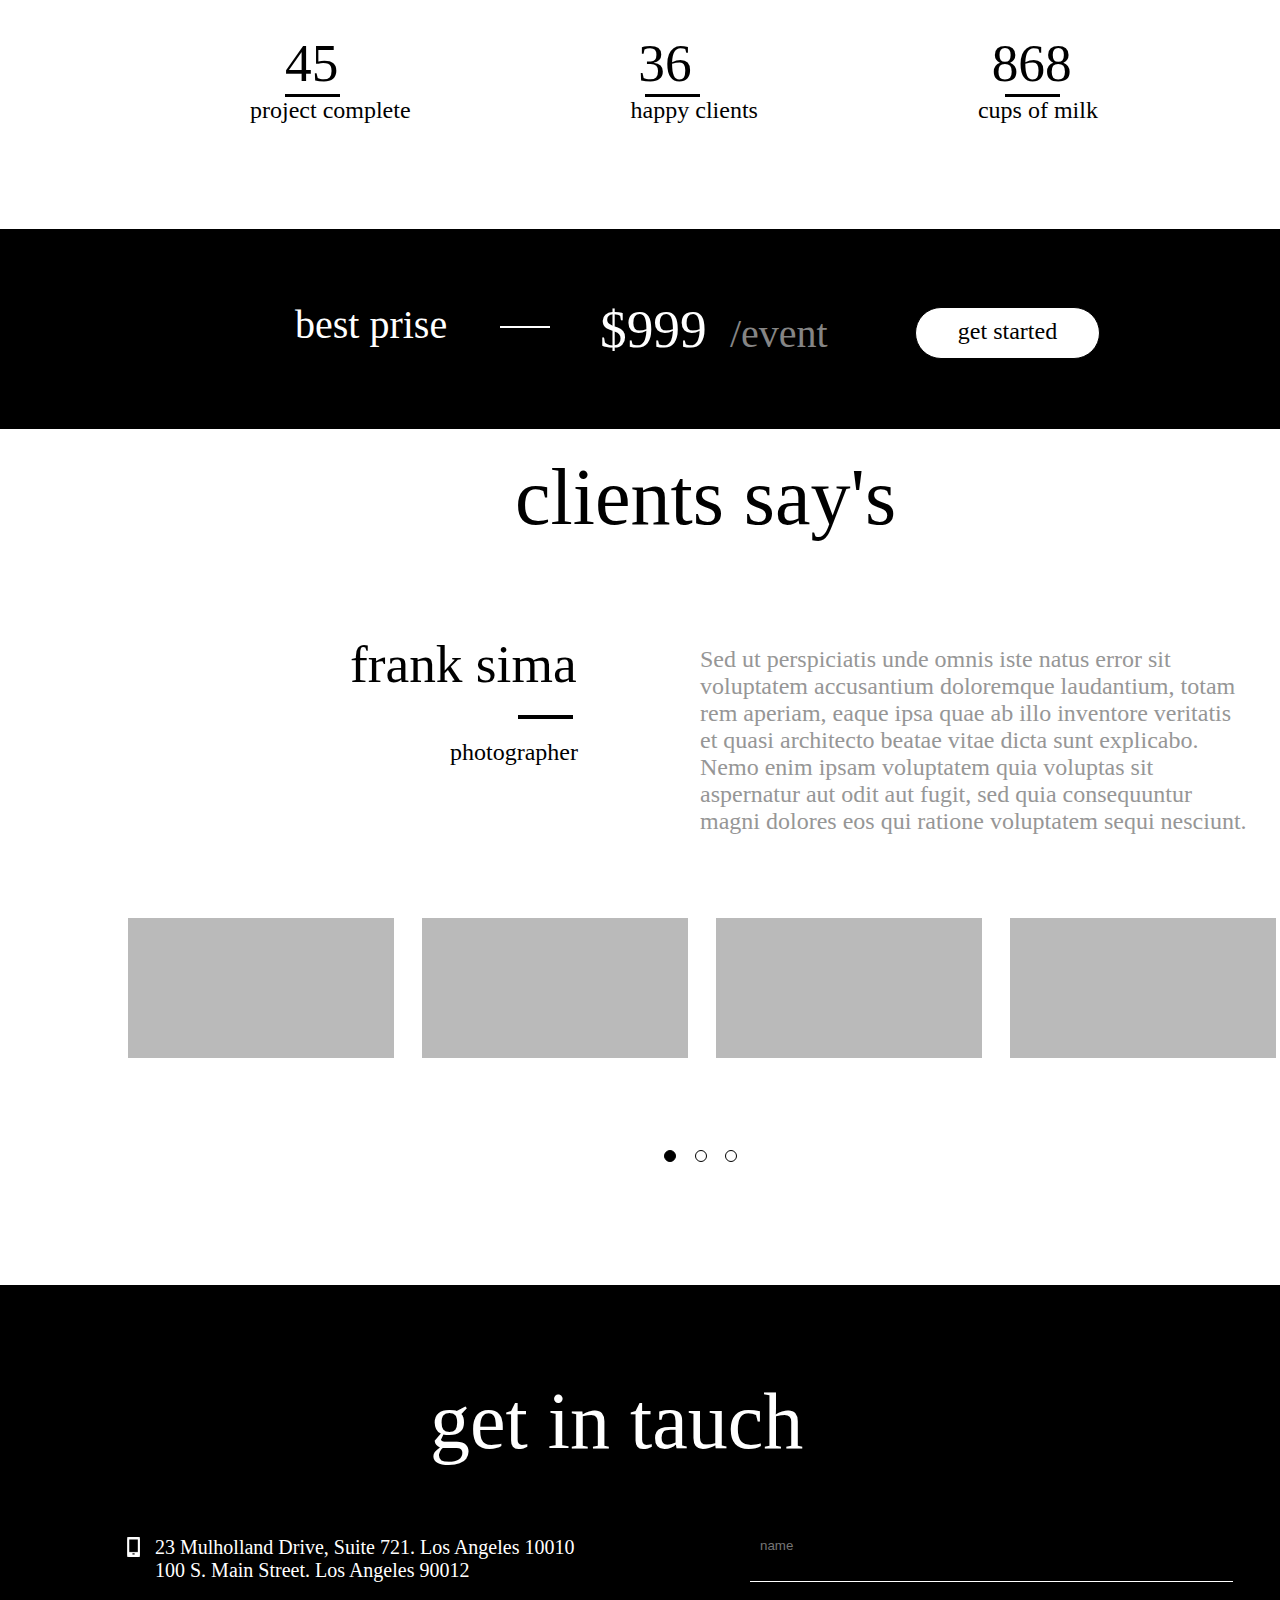
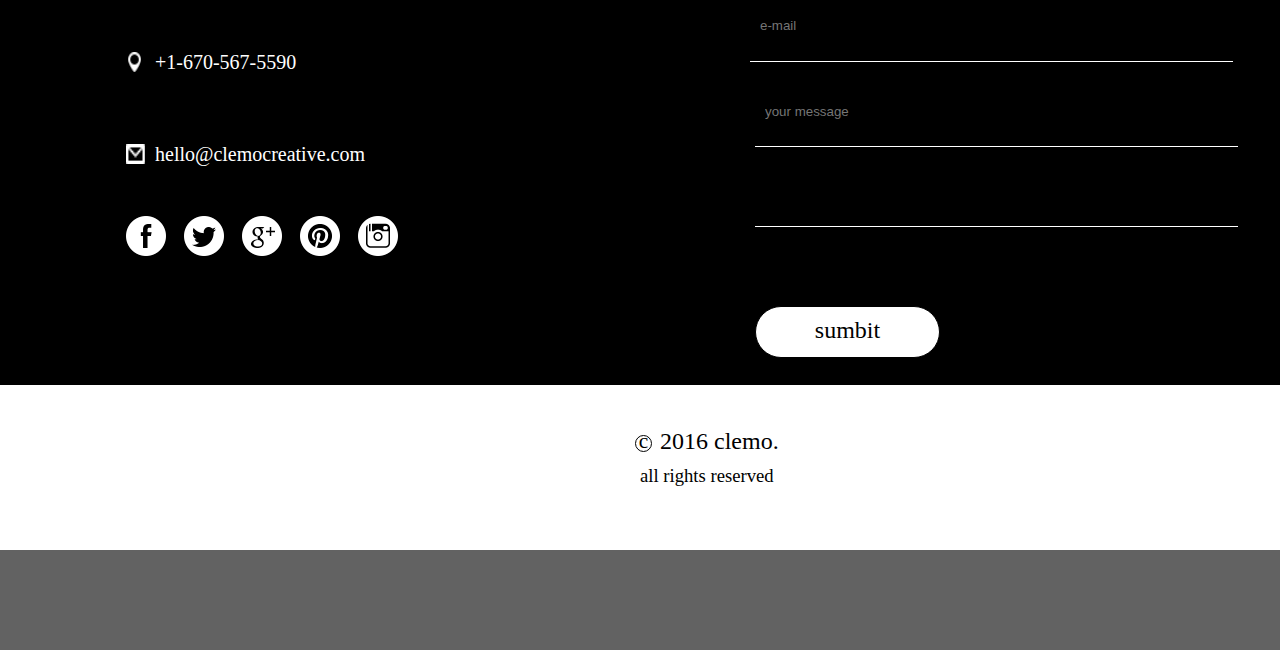
<file: servise.html>
<!DOCTYPE html>
<html lang="en">
<head>
    <title>Document</title>
    <link rel="stylesheet" type="text/css" href="style.css">
</head>
<body>
    <div class="cont3">
        <div class="header"> 
              <div><a href="index.html" class="logo">clemo.</a></div>
              <ul class="row">
                  <li><a href="about.html" class="hright">about us</a></li>
                  
                  <li><a href="services.html"class="hright">services</a></li>
                  <li><a href="works.html" class="hright">works</a></li>
                  <li><a href="blog.html" class="hright">blog</a></li>
                  <li><a href="contact.html" class="hright">contact</a></li>
                  <div class="tozalash"></div>
              </ul>
              <div class="ora2"></div>
              <div class="head"></div>
              <div id="kitchen"><div class="services">creative kitchen</div></div>
            </div> 
            <div class="block1"></div>
                <div class="chiziq6"></div>
                <div class="tozalash"></div>
                <div class="set">Sed ut perspiciatis unde omnis iste natus error sit voluptatem accusantium doloremque laudantium, totam rem aperiam, eaque ipsa quae ab illo inventore veritatis et quasi architecto beatae vitae dicta sunt explicabo.<br><br> 
                    Nemo enim ipsam voluptatem quia voluptas sit aspernatur aut odit aut fugit, sed quia consequuntur magni dolores eos qui ratione voluptatem sequi nesciunt.<br><br>Ut enim ad minima veniam, quis nostrum exercitationem ullam corporis suscipit laboriosam, nisi ut aliquid ex ea commodi consequatur? Sed ut perspiciatis unde omnis iste natus error sit voluptatem accusantium doloremque laudantium, totam rem aperiam, eaque ipsa quae ab illo inventore veritatis et quasi architecto beatae vitae dicta sunt explicabo.  </div>
                    <div class="tozalash"></div>
                    <div class="get5"><div class="text"><a href="#" class="a3">get in touch</a></div></div>
                    <div class="chizq2"></div>
                <div class="creat">we create<br>
                    the best projects<br>
                    for the best<br>
                    companies!</div>
                <div class="head"><br></div>
                <div class="happy">
                    <div class="cup">45</div>
                    
                    <div class="cup">36</div>     
                    
                    <div class="cup">868</div>
                    </div>
                <div class="chilar">
                    <div class="chiziq7"></div> 
                    <div class="chiziq7"></div> 
                    <div class="chiziq7"></div> 
                </div>
                <div class="comp">
                    <div class="comp2">project complete</div>
                    <div class="comp2">happy clients</div>
                    <div class="comp2">cups of milk</div>
                    <div class="tozalash"></div>
                </div>
                <div class="priz">
                    <br><br><br><br>
                    <div class="prise">best prise</div> 
                    <div class="s"><div class="ora2"></div></div>
                    <div class="tozalash"></div>
                    <div class="dollor">$999</div>
                    <div class="event">/event</div>
                    <div class="tozalash"></div>
                    <div class="h"><div class="text"><a href="#" class="a9">get started</a></div></div>
                    <div class="client">clients say's</div>
                    <div class="frank">frank sima</div>
                    <div class="chiz"></div>
                    <div class="photo">photographer</div>
                    <div class="say">Sed ut perspiciatis unde omnis iste natus error sit voluptatem accusantium doloremque laudantium, totam rem aperiam, eaque ipsa quae ab illo inventore veritatis et quasi architecto beatae vitae dicta sunt explicabo.
                    Nemo enim ipsam voluptatem quia voluptas sit aspernatur aut odit aut fugit, sed quia consequuntur magni dolores eos qui ratione voluptatem sequi nesciunt.</div>    
                        
                    <div class="blok1">
                        <div class="blok"></div>
                        <div class="blok"></div>
                        <div class="blok"></div>
                        <div class="blok"></div>
                     </div>
                     <div class="ok1">
                        <div class="circle4"></div>
                        <div class="circle5"></div>
                        <div class="circle6"></div>
                    </div>  
                    <div class="tauch">
                        <div class="tozalash"></div>
                        <div class="tach"><br>get in tauch</div>
                        
                        <img src="rasm/tel.png" class="tel">
                        <div class="hamma">
                        <div class="joy">23 Mulholland Drive, Suite 721. Los Angeles 10010<br>
                            
                        100 S. Main Street. Los Angeles 90012</div>
                        <img src="rasm/joy.png" class="manzil">
                        <div class="raqam">+1-670-567-5590</div>
                        <img src="rasm/pocta.png" class="pochta">
                        <div class="mail">hello@clemocreative.com</div>
                        <div class="iconka">
                            <img src="rasm/f.png" class="icon">
                            <img src="rasm/twit.png" class="icon">
                            <img src="rasm/g.png" class="icon">
                            <img src="rasm/p.png" class="icon">
                            <img src="rasm/insta.png" class="icon">
                            <div class="tozalash"></div>
                        </div>
                        <div class="in">
                            <input type="text" placeholder="name">
                            <div class="tozalash"></div>
                        <div id="mail">
                        
                            <input class="gmail" type="text"  placeholder="e-mail">
                            
                        </div>
                        <input type="input"  placeholder="your message" class="message">
                        <input type="input" class="message2">
                        <div class="get4"><div class="text"><a href="#" class="a9">sumbit</a></div></div>
                            
                        
                        
                        
                </div> 
            </div>
                </div>
                <div class="c"><div class="c2">c</div></div>
                <div id="clemo">2016 clemo.</div>
                <div id="all">all rights reserved</div>
            </div>
        </div>
</body>
</html>
</file>
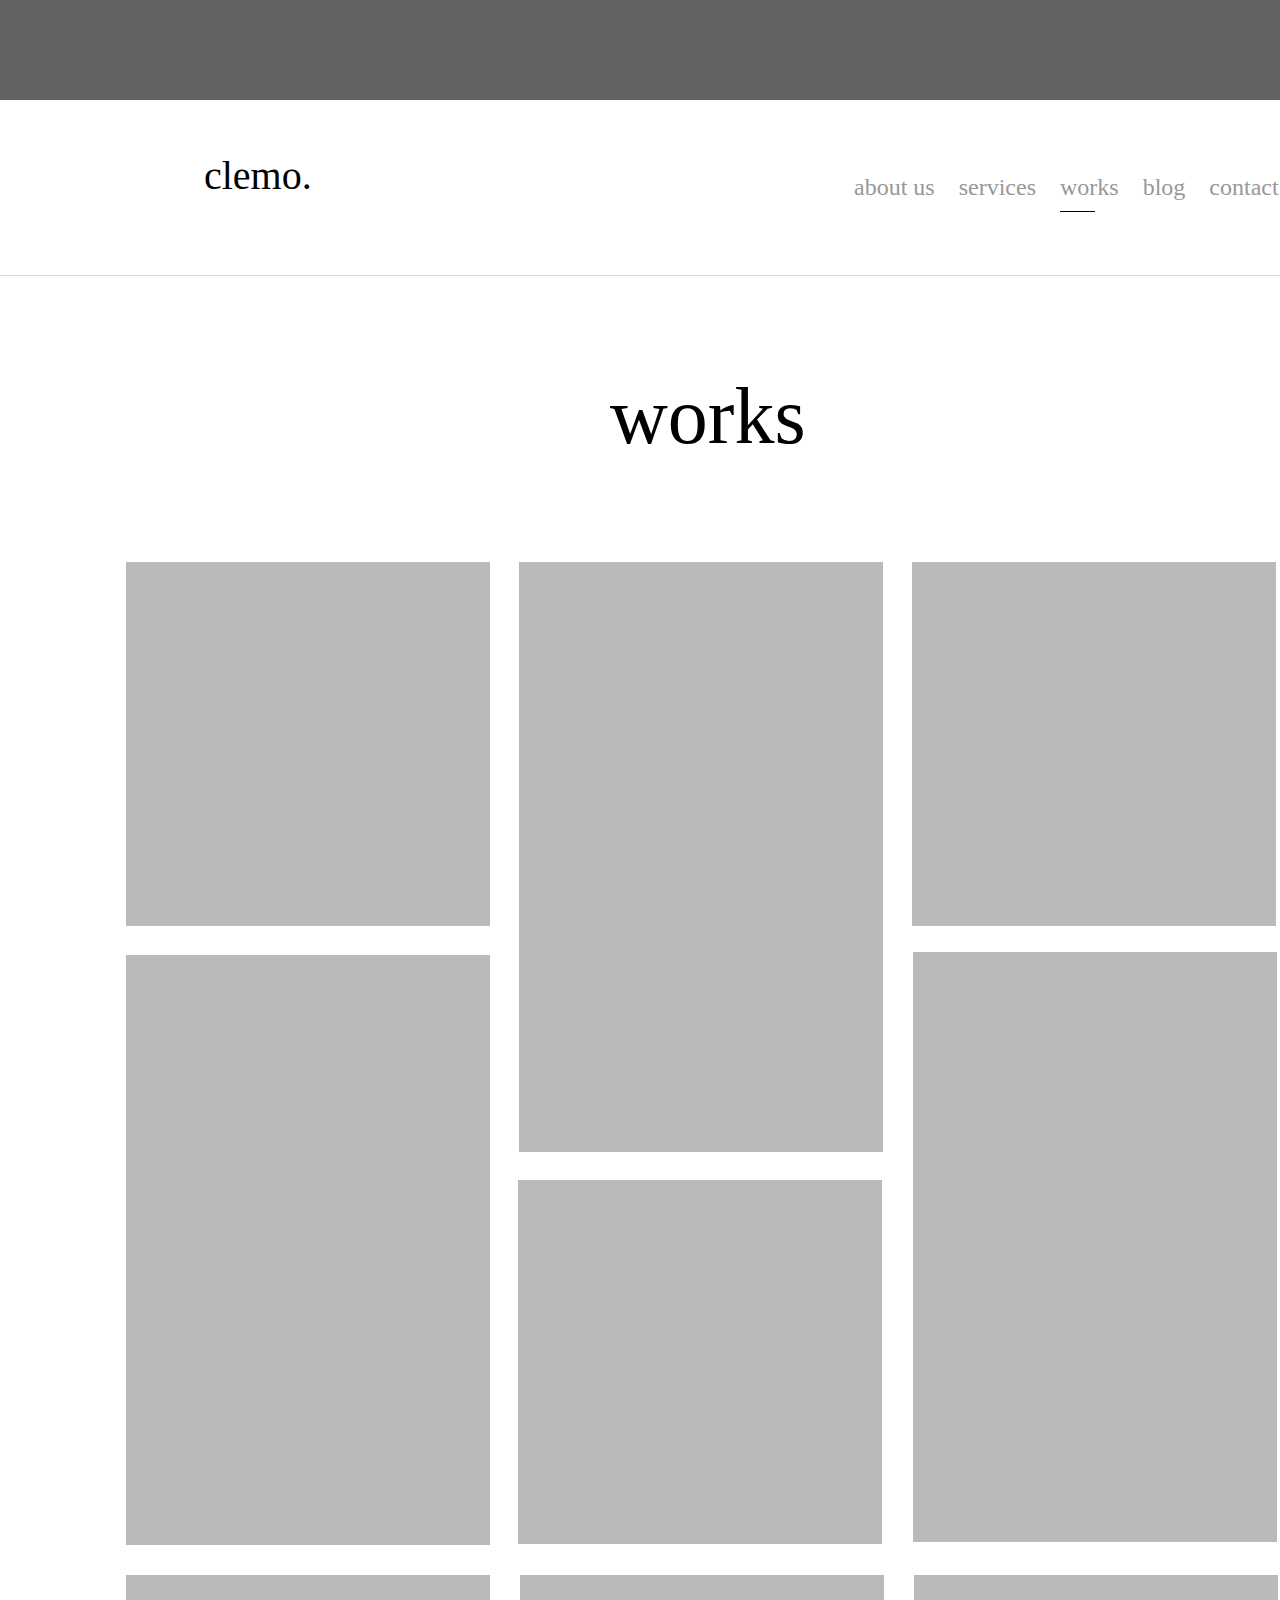
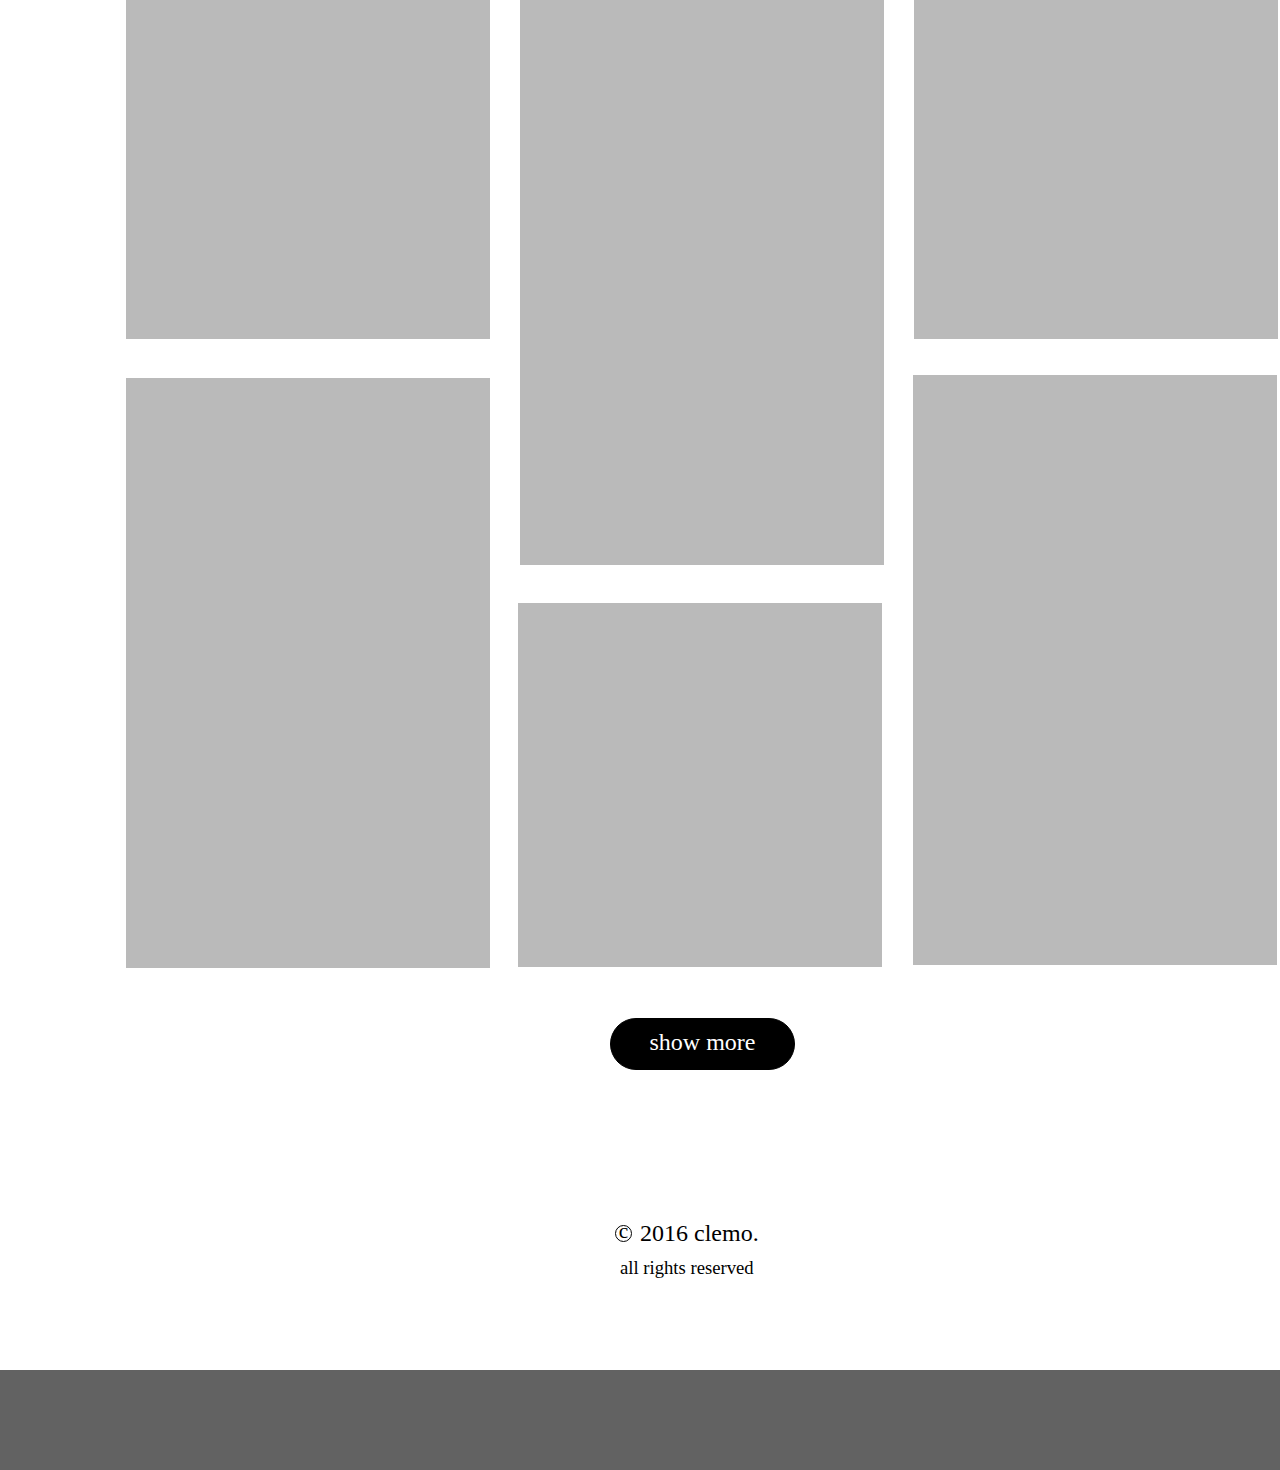
<file: works.html>
<!DOCTYPE html>
<html lang="en">
<head>
    <title>Document</title>
    <link rel="stylesheet" type="text/css" href="style.css">
</head>
<body>
    <div id="container2">
        <div class="header"> 
              <div><a href="index.html" class="logo">clemo.</a></div>
              <ul class="row">
                  <li><a href="about.html" class="hright">about us</a></li>
                  
                  <li><a href="services.html"class="hright">services</a></li>
                  <li><a href="works.html" class="hright">works</a></li>
                  <li><a href="blog.html" class="hright">blog</a></li>
                  <li><a href="contact.html" class="hright">contact</a></li>
                  <div class="tozalash"></div>
              </ul>
              <div class="ora3"></div>
              <div class="head"></div>
              <div class="works">works</div>
              <div class="work"></div>
              <div class="work2"></div>
              <div class="work3"></div>
              <div class="work4"></div>
              <div class="work5"></div>
              <div class="work6"></div>
              <div class="work7"></div>
              <div class="work8"></div>
              <div class="work9"></div>
              <div id="hamma">
              <div class="work4"></div>
              <div class="work5"></div>
              <div class="work6"></div>
            </div>
            <div class="show"><div class="get"><div class="text"><a href="work.html" class="a1">show more</a></div></div></div>
            <div class="reser">
            <div class="c3"><div class="c2">c</div></div>
            <div id="clemo">2016 clemo.</div>
            <div id="all">all rights reserved</div>
        </div>
        
            </div> 
        </div>
</body>
</html>
</file>
<file: style.css>
*{
    margin: 0;
    padding: 0;
}
a{
    text-decoration: none;
}
body{
    background-color: #626262;

}
.container{
    width: 1400px;
    height: 6670px;
    background-color: white;
    margin: 100px auto;
}
.logo{
    font-family: "Montserrat-Bold";
    font-size: 30pt;
    color: black;
    
    margin-left:  204px;
    margin-top: 52px;
    float: left;
}
.hright{
    float: left;
    margin-left: 24px;
    font-family: "Montserrat-Light";
    font-size: 18pt;
    color: #989898;
    margin-top: 74px;
    
}
li{
    list-style: none; 
}
.row li{
    margin-left: 830px;
    margin-top: 74px;
    
}
.tozalash{
	clear: both;
}
.block{
    width: 1150px;
    height: 520px;
    background-color: #ffe1bd;
    margin: 72px auto;
    border: solid #ffe1bd;
}
.clemo{
    font-family: "Montserrat-Bold";
    font-size: 48pt;
    margin-top: 120px;
    margin-left: 430px;
}
.chiziq{
    width: 70px;
    border-top: solid black;
    margin-left: 572px;
    margin-top: 30px;
}
.industries{
    font-family: "Montserrat-Light";
    font-size: 24pt;
    margin-left: 440px;
    margin-top: 24px;
}
.get{
    font-family: "Montserrat-Light";
    font-size: 18pt;
    width: 183px;
    height: 50px;
    border: 1px solid black;
    text-align: center;
    border-radius: 50px;
    margin-left: 500px;
    margin-top: 50px;
    background-color: black;
    color: #fff;
}
.text{
    margin: 10px auto;
    color: black;
}
.circle1{
    width: 10px;
    height: 10px;
    border: 1px black solid;
    border-radius: 100%;
    margin-left: 1120px;
    margin-top: -180px;
    background-color: black;
}
.circle2{
    width: 10px;
    height: 10px;
    border: 1px black solid;
    border-radius: 100%;
    margin-left: 1120px;
    margin-top: 16px;
    background-color: #ffe1bd;
}
.circle3{
    width: 10px;
    height: 10px;
    border: 1px black solid;
    border-radius: 100%;
    margin-left: 1120px;
    margin-top: 16px;
    background-color: #ffe1bd;
}
.project{
    font-family: "Montserrat-Hairline";
    font-size: 60pt;
    margin-top: 95px;
    margin-left: 515px;
}
.block1{
    width: 560px;
    height: 560px;
    background-color: #bababa;
    margin-left: 126px;
    margin-top: 100px;
}
.creativ{
    font-family: "Montserrat-Light";
    font-size: 30pt;
    margin-top: -575px;
    margin-left: 765px;
}
.kitchen{
    font-family: "Montserrat-Bold";
    font-size: 48pt;
    margin-left: 765px;
}
.sed{
    font-family: "Montserrat-Light";
    font-size: 18pt;
    color: #969696;
    margin-right: 126px;
    margin-left: 765px;
}
.chiziq1{
    width: 70px;
    border-top: solid black;
    margin-left: 770px;
    margin-top: 25px;
    margin-bottom: 25px;
}
.learn{
    width: 171px;
    height: 50px;
    border: 1px solid #d8d8d8;
    border-radius: 50px;
    margin-left: 770px;
    margin-top: 50px;
    text-align: center;
}
.more{
    font-family: "Montserrat-Light";
    font-size: 18pt;
    margin-top: 10px;
    color: black;
}
.art{
    font-family: "Montserrat-Light";
    font-size: 30pt;
    margin-left: 126px;
    margin-top: 150px;
}
.install{
    font-family: "Montserrat-Bold";
    font-size: 48pt;
    margin-left: 126px;
}
.chiziq2{
    width: 70px;
    border-top: 3px solid black;
    margin-left: 126px;
    margin-top: 20px;
    margin-bottom: 20px;
}
.sed1{
    font-family: "Montserrat-Light";
    font-size: 18pt;
    color: #969696;
    margin-right: 126px;
    margin-left: 126px;
}
.block2{
    width: 560px;
    height: 560px;
    background-color: #bababa;
    margin-left: 714px;
    margin-top: -435px;
    margin-right: 126px;
}
.learn1{
    width: 171px;
    height: 50px;
    border: 1px solid #d8d8d8;
    margin-left: 126px;
    border-radius: 50px;
    margin-top: -80px;
    text-align: center;
}
.more1{
    font-family: "Montserrat-Light";
    font-size: 18pt;
    color: black;
    margin-top: 10px;
}
.a{
    color: black;
}
.a1{
    color: white;

}
.a8{
    color: black;
}
.print{
    font-family: "Montserrat-Light";
    font-size: 30pt;
    margin-top: -575px;
    margin-left: 765px;
}
.design{
    font-family: "Montserrat-Bold";
    font-size: 48pt;
    margin-left: 765px;
}
.best{
    font-family: "Montserrat-Hairline";
    font-size: 60pt;
    margin-top: 95px;
    margin-left: 515px;
}
.work{
    width: 364px;
    height: 364px;
    background-color: #bababa;
    float: left;
    margin-left: 126px;
    margin-top: 100px;
}
.work2{
    width: 364px;
    height: 590px;
    background-color: #bababa;
    margin-left: 29px;
    float: left;
    margin-top: 100px;
}
.work3{
    width: 364px;
    height: 364px;
    background-color: #bababa;
    float: left;
    
    margin-left: 29px;
    margin-top: 100px;
}
.work4{
    width: 364px;
    height: 590px;
    background-color: #bababa;
    margin-left: 126px;
    
    margin-top: 493px;
}
.work5{
    width: 364px;
    height: 364px;
    background-color: #bababa;
    float: left;
    
    margin-left: 518px;
    margin-top: -365px;
}
.work6{
    width: 364px;
    height: 590px;
    background-color: #bababa;
    margin-left: 913px;
    float: left;
    margin-top: -593px;
}
.get6{
    font-family: "Montserrat-Light";
    font-size: 18pt;
    width: 183px;
    height: 50px;
    border: 1px solid black;
    text-align: center;
    border-radius: 50px;
    margin-right: 600px;
    margin-top: 50px;
    background-color: white;
    float: right;
}
.get5{
    font-family: "Montserrat-Light";
    font-size: 18pt;
    width: 183px;
    height: 50px;
    border: 1px solid black;
    text-align: center;
    border-radius: 50px;
    margin-right: 450px;
    margin-top: 50px;
    background-color: white;
    float: right;
}
.get4{
    font-family: "Montserrat-Light";
    font-size: 18pt;
    width: 183px;
    height: 50px;
    border: 1px solid black;
    text-align: center;
    border-radius: 50px;
    margin-right: 460px;
    margin-top: 50px;

    background-color: white;
    float: right;
}
.a9{
    color: black
}
.team{
    width: 1396px;
    height: 708px;
    border: 1px solid #ffe1bd;
    background-color: #ffe1bd;
    margin-top: 130px;
}
.bests{
    font-family: "Montserrat-Bold";
    font-size: 48pt;
    margin: 95px 570px;
}
.ishchi{
    width: 168px;
    height: 168px;
    background-color: white;
    border: 1px solid white;
    border-radius: 100px;
    float: left;
    margin-left: 126px;
    
}
.ish{
    margin-left: 180px;
    margin-top: -150px;
}
.ong{
    font-size: 80px;
    margin-left: 126px;
    
}
.chap{
    font-size: 80px;
    color: white;
    margin-top: -95px;
    margin-left: 1230px;
}
.hall{
    font-family: "Montserrat-Bold";
    font-size: 40pt;
    margin-top: 205px;
    margin-left: 310px;
}
.art1{
    font-family: "Montserrat-Light";
    font-size: 18pt;
    margin-left: 355px;
    margin-top: 15px;
}
.line{
    width: 55px;
    border-top: 4px solid black;
    margin-left: 380px;
    margin-top: 10px;
    margin-bottom: 20px;
}
.joshua{
    font-family: "Montserrat-Bold";
    font-size: 40pt;
    margin-left: 620px;
    margin-top: -130px;
}
.line2{
    width: 55px;
    border-top: 4px solid black;
    margin-left: 675px;
    margin-top: 10px;
    margin-bottom: 20px;
}
.founder{
    font-family: "Montserrat-Light";
    font-size: 18pt;
    margin-left: 665px;
    margin-top: 15px;
}
.dian{
    font-family: "Montserrat-Bold";
    font-size: 40pt;
    margin-left: 890px;
    margin-top: -185px;
}
.line3{
    width: 55px;
    border-top: 4px solid black;
    margin-left: 980px;
    margin-top: 10px;
    margin-bottom: 20px;
}
.artist{
    font-family: "Montserrat-Light";
    font-size: 18pt;
    margin-left: 950px;
}
.client{
    font-family: "Montserrat-Hairline";
    font-size: 60pt;
    margin-top: 95px;
    margin-left: 515px;
}
.frank{
    font-family: "Montserrat-Bold";
    font-size: 40pt;
    margin-left: 350px;
    margin-top: 90px;
}
.chiz{
    width: 55px;
    border-top: 4px solid black;
    margin-left: 518px;
    margin-top: 20px;
    margin-bottom: 20px;
}
.photo{
    font-family: "Montserrat-Light";
    font-size: 18pt;
    margin-left: 450px;
}
.say{
    font-family: "Montserrat-Light";
    font-size: 18pt;
    color: #969696;
    margin-left: 700px;
    margin-right: 150px;
    margin-top: -120px;
}
.blok{
    width: 266px;
    height: 140px;
    background-color: #bababa;
    float: left;
    margin-left: 28px;
    margin-top: 83px;
}
.blok1{
    margin-left: 100px;
    margin-right: 100px;
}
.circle4{
    width: 10px;
    height: 10px;
    border: 1px black solid;
    border-radius: 100%;
    margin-left: 664px;
    margin-top: -65px;
    background-color:black;
    float: left;
}
.circle5{
    width: 10px;
    height: 10px;
    border: 1px black solid;
    border-radius: 100%;
    margin-left: 695px;
    margin-top: -65px;
    float: left;
    background-color: white;
}
.circle6{
    width: 10px;
    height: 10px;
    border: 1px black solid;
    border-radius: 100%;
    margin-left: 725px;
    margin-top: -65px;
    float: left;
    background-color: white;
}
.ok1{
    margin-top: 380px;
}
.tauch{
    width: 1400px;
    height: 700px;
    background-color: #000;
    margin-top: 450px;
}
.tach{
    font-family: "Montserrat-Hairline";
    font-size: 60pt;
    color: white;
    margin-left: 430px;
}
.tel{
    width: 15px;
    height: 20px;
    margin-left: 126px;
    margin-top: 70px;
}
.joy{
    font-family: "Montserrat-Light";
    font-size: 15pt;
    color: white;
    margin-left: 155px;
    margin-top: -25px;
}
.manzil{
    width: 18px;
    height: 20px;
    margin-left: 126px;
    margin-top: 70px;
}
.raqam{
    font-family: "Montserrat-Light";
    font-size: 15pt;
    color: white;
    margin-left: 155px;
    margin-top: -25px;
}
.pochta{
    width: 20px;
    height: 20px;
    margin-left: 126px;
    margin-top: 70px;
}
.mail{
    font-family: "Montserrat-Light";
    font-size: 15pt;
    color: white;
    margin-left: 155px;
    margin-top: -25px;
}
.icon{
    width: 40px;
    height: 40px;
    float: left;
    margin-right: 18px;
    margin-top: 50px;
}
.iconka{
    margin-left: 126px;
    float: none;
}
input{
   background-color: black;
   color: black;
    width: 463px;
    height: 50px;
    padding: 10px;
    border: none;
    border-bottom: 1px solid white;
    margin-left: 750px;
    color: white;
    margin-top: -900px;
}
.in{
    margin-top: -320px;
    
}
#mail{
    background-color: black;
    color: black;
     width: 463px;
     height: 50px;
     padding: 10px;
     border: none;
     float: left;
     color: white;
    
     margin-left: 10px;
     margin-top: -250px;
     margin-bottom: 50px;
}
.message{
    background-color: black;
    color: black;
     width: 463px;
     height: 50px;
     padding: 10px;
     border: none;
     border-bottom: 1px solid white;
     margin-left: 755px;
     margin-top: -180px;
     color: white;
     float: left;
}
.message2{
    background-color: black;
    color: black;
     width: 463px;
     height: 50px;
     padding: 10px;
     border: none;
     border-bottom: 1px solid white;
     margin-left: 755px;
     color: white;
     margin-top: -100px;
     float: left;
}

.head{
    width: 1400px;
    height: 2px;
    border-bottom: 1px solid #d8d8d8;
    margin-top: 60px;
}
.ora{
    width: 35px;
    height: 1px;
    border-top: 1px solid black;
    margin-top: 10px;
    margin-left: 855px;
}
.project1{
    font-family: "Montserrat-Hairline";
    font-size: 60pt;
    margin-top: 95px;
    margin-left: 570px;
}
.chiziq6{
    width: 70px;
    border-top: solid black;
    margin-left: 765px;
    margin-top: -560px;
}
.set{
    font-family: "Montserrat-Light";
    font-size: 18pt;
    color: #969696;
    margin-right: 126px;
    margin-left: 765px;
    margin-top: 50px;
    float: left;
}
.chizq2{
    width: 70px;
    border-top: 3px solid black;
    margin-left: 196px;
    margin-top: 50px;
    margin-bottom: 40px;
}
.creat{
    font-family: "Montserrat-Bold";
    font-size: 40pt;
    margin-left: 196px;
}
.happy{
    margin-left: 285px;
    margin-top: 100px;
}
.cup{
    font-family: "Montserrat-Bold";
    font-size: 40pt;
    margin-right: 300px;
    float: left;
}
.get2{
    font-family: "Montserrat-Light";
    font-size: 18pt;
    width: 183px;
    height: 50px;
    border: 1px solid black;
    text-align: center;
    border-radius: 50px;
    margin-right: 450px;
    margin-top: 50px;
    background-color: white;
    float: right;
}
.a3{
    color: black;
}
.chiziq7{
    width: 55px;
    border-top: 3px solid black;
    margin-right: 305px;
    float: left; 
}
.chilar{
    margin-left: 285px;
}
.comp2{
    font-family: "Montserrat-Light";
    font-size: 18pt;
    margin-right: 220px;
    float: left;
}
.comp{
    margin-left: 250px;
    margin-bottom: 105px;
}
.gmail{
    margin-left: 730px;
}
.more3{
    font-family: "Montserrat-Light";
    font-size: 18pt;
    color: white;
    margin-top: 10px;
}
.a{
    color: black;
}
.border{
    width: 268px;
    height: 268px;
    background-color: #bababa;
    float: left;
    margin-left: 10px;
    margin-top: 85px;
}
.instagram{
    font-family: "Montserrat-Hairline";
    font-size: 60pt;
    margin-top: 85px;
    margin-left: 550px;
    
}
.follow{
    font-family: "Montserrat-Light";
    font-size: 18pt;
    width: 183px;
    height: 50px;
    border: 1px solid black;
    text-align: center;
    border-radius: 50px;
    margin-right: 600px;
    margin-top: 50px;
    margin-bottom: -300pt;
    background-color: white;
    float: right;
}
.tuch{
    width: 1400px;
    height: 700px;
    background-color: #000;
    margin-top: 250px;
}
.cont{
    width: 1400px;
    height: 4200px;
    background-color: white;
    margin: 100px auto;
}
#container{
    width: 1400px;
    height:2565px;
    background-color: white;
    margin: 100px auto;
}
.c{
    width: 15px;
    height: 15px;
    border: .5px solid black;
    border-radius: 100px;
    text-align: center;
    margin-left: 635px;
    font-size: 16pt;
    
    margin-top: 50px;
    float: left;
}
.c2{
    margin-top: -7px;
}
#clemo{
    font-family: "Montserrat-Light";
    font-size: 18pt;
    margin-left: 660px;
    margin-top: 43px;
}
#all{
    font-family: "Montserrat-Light";
    font-size: 14pt;
    margin-left: 640px;
    margin-top: 10px;
}
.ora2{
    width: 35px;
    height: 1px;
    border-top: 1px solid black;
    margin-top: 10px;
    margin-left: 960px;
}
.ora3{
    width: 35px;
    height: 1px;
    border-top: 1px solid black;
    margin-top: 10px;
    margin-left: 1060px;
}
.services{
    font-family: "Montserrat-Hairline";
    font-size: 60pt;
    margin-top: 95px;
    margin-left: 550px;
}
.head2{
    width: 1400px;
    height: 2px;
    border-bottom: 1px solid #d8d8d8;
    margin-top: 130px;
}
#container2{
    width: 1400px;
    height:2870px;
    background-color: white;
    margin: 100px auto;
}
.works{
    font-family: "Montserrat-Hairline";
    font-size: 60pt;
    margin-top: 95px;
    margin-left: 610px;
}
.work7{
    width: 364px;
    height: 364px;
    background-color: #bababa;
    float: left;
    margin-left: 126px;
    margin-top: 30px;
}
.work8{
    width: 364px;
    height: 590px;
    background-color: #bababa;
    margin-left: 30px;
    float: left;
    margin-top: 30px;
}
.work9{
    width: 364px;
    height: 364px;
    background-color: #bababa;
    float: left;
    margin-left: 30px;
    margin-top: 30px;
}
#hamma{
    margin-top: -60px;
}
.show{
    margin-left: 110px;
}
.reser{
    margin-top: 150px;
    margin-left: -20px;
}
.c3{
    width: 15px;
    height: 15px;
    border: .5px solid black;
    border-radius: 100px;
    text-align: center;
    margin-left: 635px;
    font-size: 16pt;
    
    margin-top: 5px;
    float: left;
}
#kitchen{
    margin-left: -80px;
}
.priz{
    width: 1400px;
    height: 200px;
    background-color: black;
   margin-top: 100px;
}
.prise{
    font-family: "Montserrat-Light";
    font-size: 30pt;
    margin-left: 295px;
    float: left;
    color: white;
}
.s{
    width: 50px;
    margin-left: 500px;
    margin-top:25px;
    background-color: white;
}
.dollor{
    font-family: "Montserrat-Bold";
    font-size: 40pt;
    color: white;
    margin-left: 600px;
    margin-top: -50px;
}
.event{
    font-family: "Montserrat-Light";
    font-size: 30pt;
    color: #858585;
    margin-left: 730px;
    margin-top: -50px;
}
.h{
    font-family: "Montserrat-Light";
    font-size: 18pt;
    width: 183px;
    height: 50px;
    border: 1px solid black;
    text-align: center;
    border-radius: 50px;
    margin-right: 300px;
    margin-top: -50px;

    background-color: white;
    float: right;
}
.cont3{
    width: 1400px;
    height:3650px;
    background-color: white;
    margin: 100px auto;
}
#ora{
    margin-left: 250px;
}
.d{
    margin-top: -450px;
    background-color: white;
}
#q{
    font-family: "Montserrat-Hairline";
    font-size: 60pt;
    color: black;
    margin-left: 550px;
}
.con{
    width: 1400px;
    height: 700px;
    background-color:white;
    margin-top: 450px;
}
.joy3{
    font-family: "Montserrat-Light";
    font-size: 15pt;
    color: black;
    margin-left: 155px;
    margin-top: -25px;
}
.mail1{
    font-family: "Montserrat-Light";
    font-size: 15pt;
    color: black;
    margin-left: 155px;
    margin-top: -25px;
}
.raqam2{
    font-family: "Montserrat-Light";
    font-size: 15pt;
    color: black;
    margin-left: 155px;
    margin-top: -25px;
}
.in2{
    margin-top: -300px;
    background-color: white;
    color: white;
}
.name{
    background-color: white;
    color: black;
    border-bottom: 1px solid black;
    margin-bottom: 20px;
    
}
.p{
   
    margin-top: -220px;
    margin-left: 0px;
}
.mal{
    width: 463px;
     height: 50px;
     padding: 10px;
     border: none;
     border-bottom: 1px solid black;
    background-color: white;
}
.mes{
    background-color: white;
    margin-top: 5px;
    width: 463px;
     height: 50px;
     padding: 10px;
     border: none;
     border-bottom: 1px solid black;
}
.mes2{
    background-color: white;
    width: 463px;
     height: 50px;
     padding: 10px;
     border: none;
     border-bottom: 1px solid black;
     margin-top: -100px;
     margin-bottom: 20px;
     float: left;
}
.karta{
    margin-top: 100px;
}
.k{
    margin-top: 150px;
    margin-left: 250px;
}
.cont5{
    width: 1400px;
    height:1550px;
    background-color: white;
    margin: 100px auto;
}
.gol{
    margin-left: -170px;
}
.next{
    font-family: "Montserrat-Light";
    font-size: 18pt;
    margin-left: 620px;
    margin-top: 90px;
    color: #bababa;
}
.pre{
    width: 952px;
    height: 610px;
    background-color: #bababa;
    margin-left: 224px;
    margin-top: 100px;
}
.circle7{
    width: 10px;
    height: 10px;
    border: 1px black solid;
    border-radius: 100%;
    margin-left: 725px;
    margin-top: -65px;
    float: left;
    background-color: white;
}
.circle8{
    width: 10px;
    height: 10px;
    border: 1px black solid;
    border-radius: 100%;
    margin-left: 750px;
    margin-top: -65px;
    float: left;
    background-color: white;
}
.circle9{
    width: 10px;
    height: 10px;
    border: 1px black solid;
    border-radius: 100%;
    margin-left: 778px;
    margin-top: -65px;
    float: left;
    background-color: white;
}
#g{
    margin-top: 48px;
}
#num{
    font-family: "Montserrat-Light";
    font-size: 18pt;
    margin-left: 500px;
    margin-top: 50px;
    float: left;
    color: #bababa;
}
.chizq3{
    width: 70px;
    border-top: 3px solid black;
    margin-left: 770px;
    margin-top: -50Px;
   
    margin-bottom: 40px;
}
.chizq4{
    width: 70px;
    border-top: 3px solid black;
    margin-left: 280px;
    margin-top: 100px;
    margin-bottom: 40px;
}
#l{
    margin-top: -280px;
    
}
.sa{
    margin-left: 80px;
}
#v{
    margin-left: 640px;
    margin-top: -500px;
}
.bests2{
    font-family: "Montserrat-Bold";
    font-size: 48pt;
    margin-left: 515px;
    margin-top: 90px;
}
#contain{
    width: 1398px;
    height: 2900px;
    background-color: white;
    margin: 100px auto;
}
.hall2{
    font-family: "Montserrat-Bold";
    font-size: 36pt;
    margin-top: 50px;
    float: left;
    margin-left: 200px;
}
.lin{
    width: 55px;
    border-top: 4px solid black;
    margin-left: 380px;
    margin-top: 15px;
    margin-bottom: 20px;
    
    margin-left: 200px;
}
.lin2{
    width: 55px;
    border-top: 4px solid black;
    margin-left: 380px;
    margin-top: -30px;
    margin-bottom: 20px;
    margin-left: 580px;
}
.lin3{
    width: 55px;
    border-top: 4px solid black;
    margin-left: 380px;
    margin-top: -70px;
    margin-bottom: 20px;
    margin-left: 1070px;
}
.x{
    font-family: "Montserrat-Light";
    font-size: 18pt; 
    margin-left: 200px; 
    margin-top: 70px;
}
.x1{
    font-family: "Montserrat-Light";
    font-size: 18pt;
    margin-left: 580px; 
    margin-top: -30px;  
}
.x2{
    font-family: "Montserrat-Light";
    font-size: 18pt; 
    margin-left: 1070px; 
    margin-top: -70px; 
}
#j{
    margin-top: 200px;
}
.team5{
    width: 1396px;
    height: 608px;
    border: 1px solid #ffe1bd;
    background-color: #ffe1bd;
    margin-top: 130px;
}
.blog1{
    margin-left: -65px;
}
.blog{
    font-family: "Montserrat-Hairline";
    font-size: 60pt;
    margin-left: 680px;
    margin-top: 50px;
}
.row3{
    margin-left: 480px;
}
.hright1{
    float: left;
    margin-left: 24px;
    font-family: "Montserrat-Light";
    font-size: 18pt;
    color: black;
    margin-top: 74px;
}
.have{
    margin-top: -580px;
    
}
.sana{
    margin-top: 10px;
    font-size: 18pt;
    font-family: "Montserrat-Light";
    margin-left: 770px;
}

.sana2{
    margin-top: 10px;
    font-size: 18pt;
    font-family: "Montserrat-Light";
    margin-left: 126px;
}
.install2{
    font-family: "Montserrat-Bold";
    font-size: 48pt;
    margin-left: 126px;
    margin-top: 50px;
    margin-bottom: 20px;
}
.o{
    margin-top: -500px;
}
#i{
    margin-left: -430px;
}
.t{
    margin-left: -180px;
    margin-top: 90px;
}
#blok{
    width: 755px;
    height: 480px;
    background-color: #bababa;
    margin-top: 100px;
    margin-left: 322px;
}
.el{
    margin-top: 630px;
    margin-left: -440px;
}
.sem{
    font-family: "Montserrat-Light";
    font-size: 18pt;
    color: #969696;
   margin-top: 50px;
    margin-left: 320px;
    margin-right: 300px;
}
#js{
    
    font-family: "Montserrat-Hairline";
    font-size: 48pt;
    margin-top: 145px;
    margin-left: 320px;
}
.op{
    margin-left: -50px;
}
#vs{
    margin-top: -68px;
    margin-left: 50px;
}
#vs1{
    margin-top: -68px;
    margin-left: 50px;
    margin-right: -200px;
}
</file>
